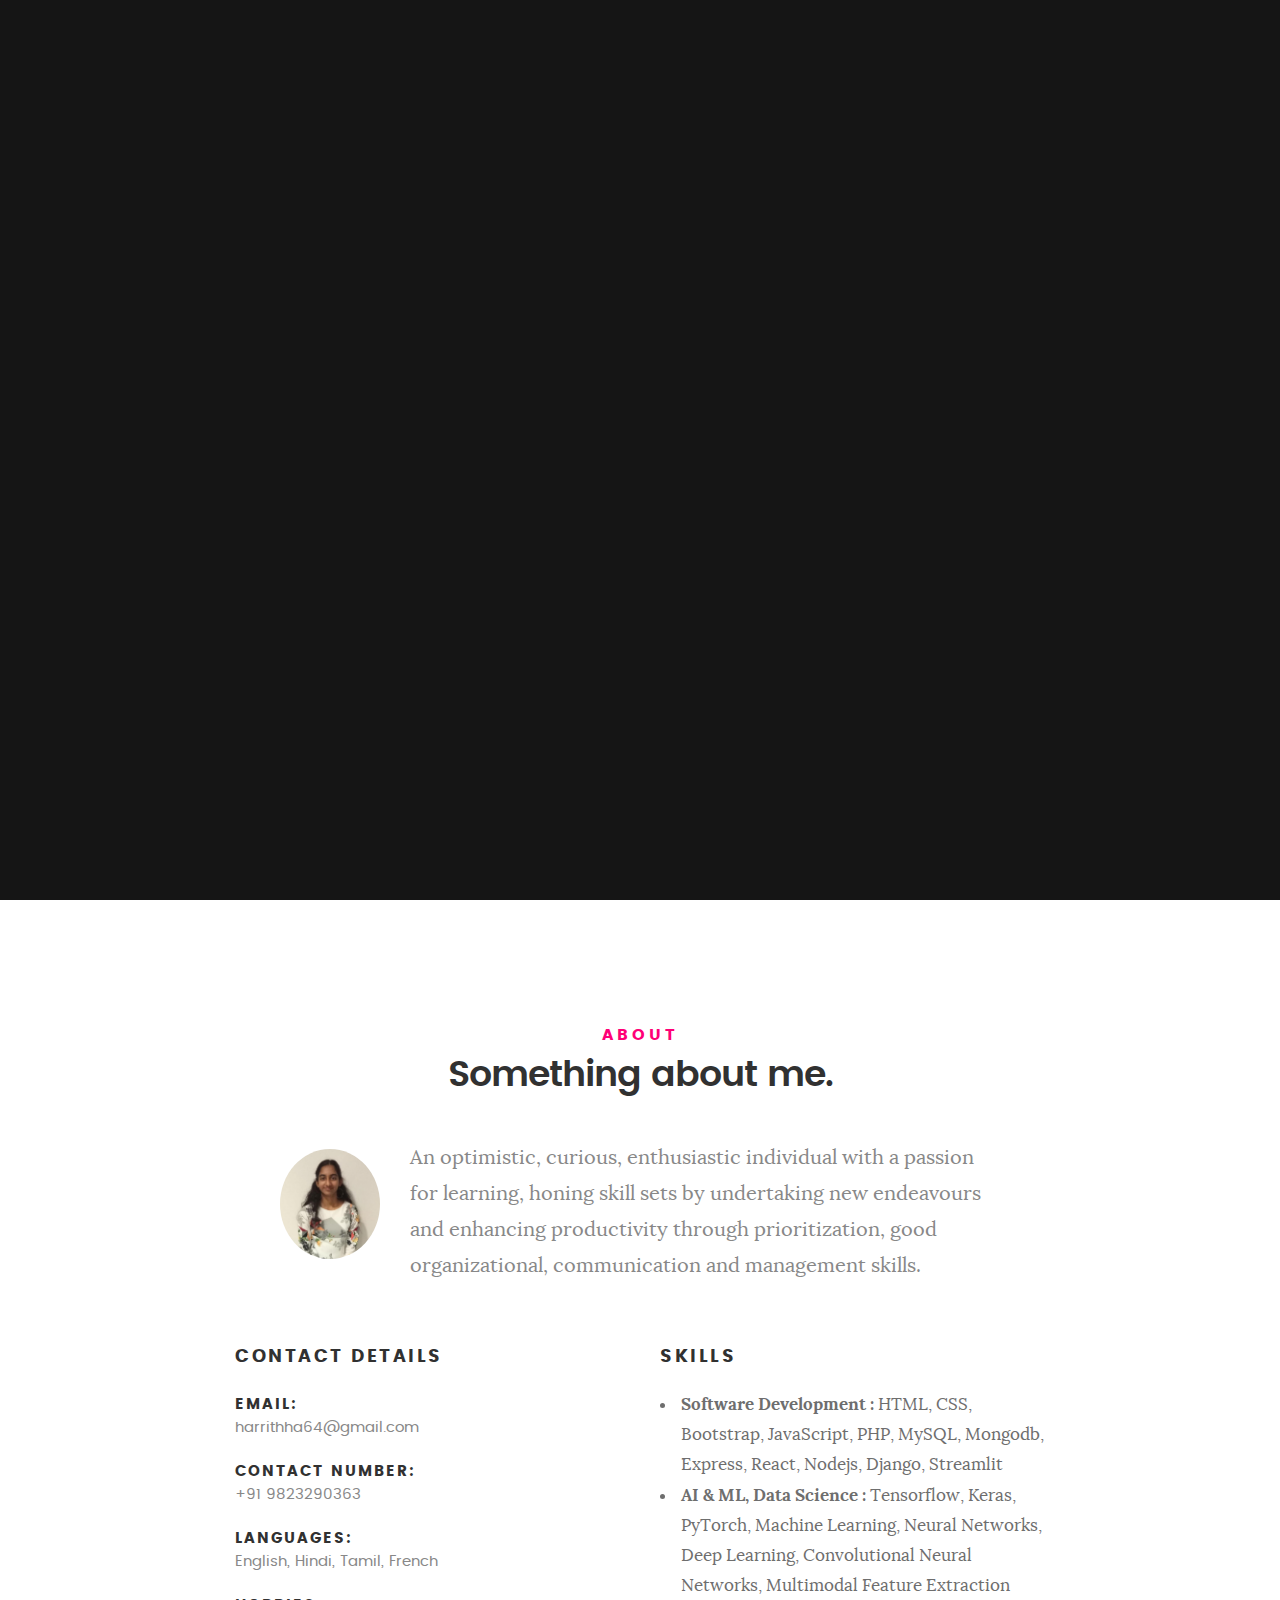
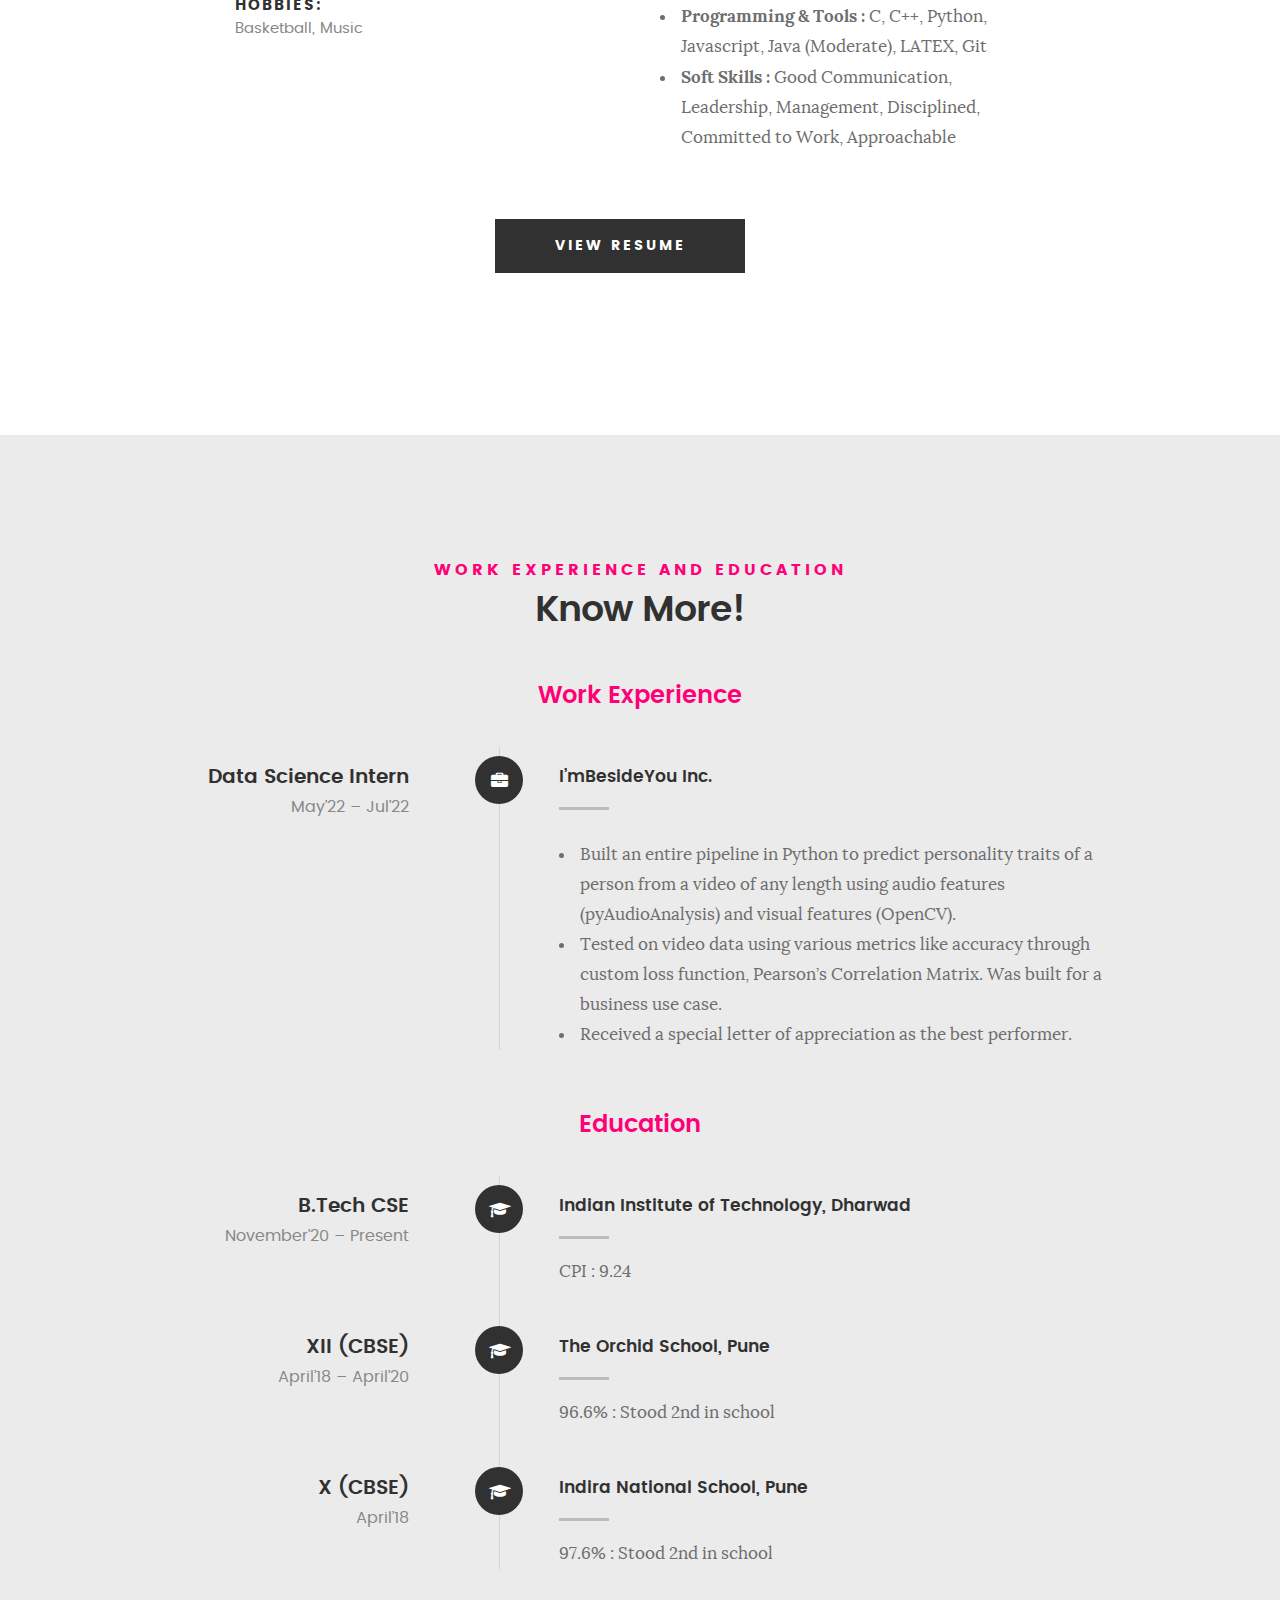
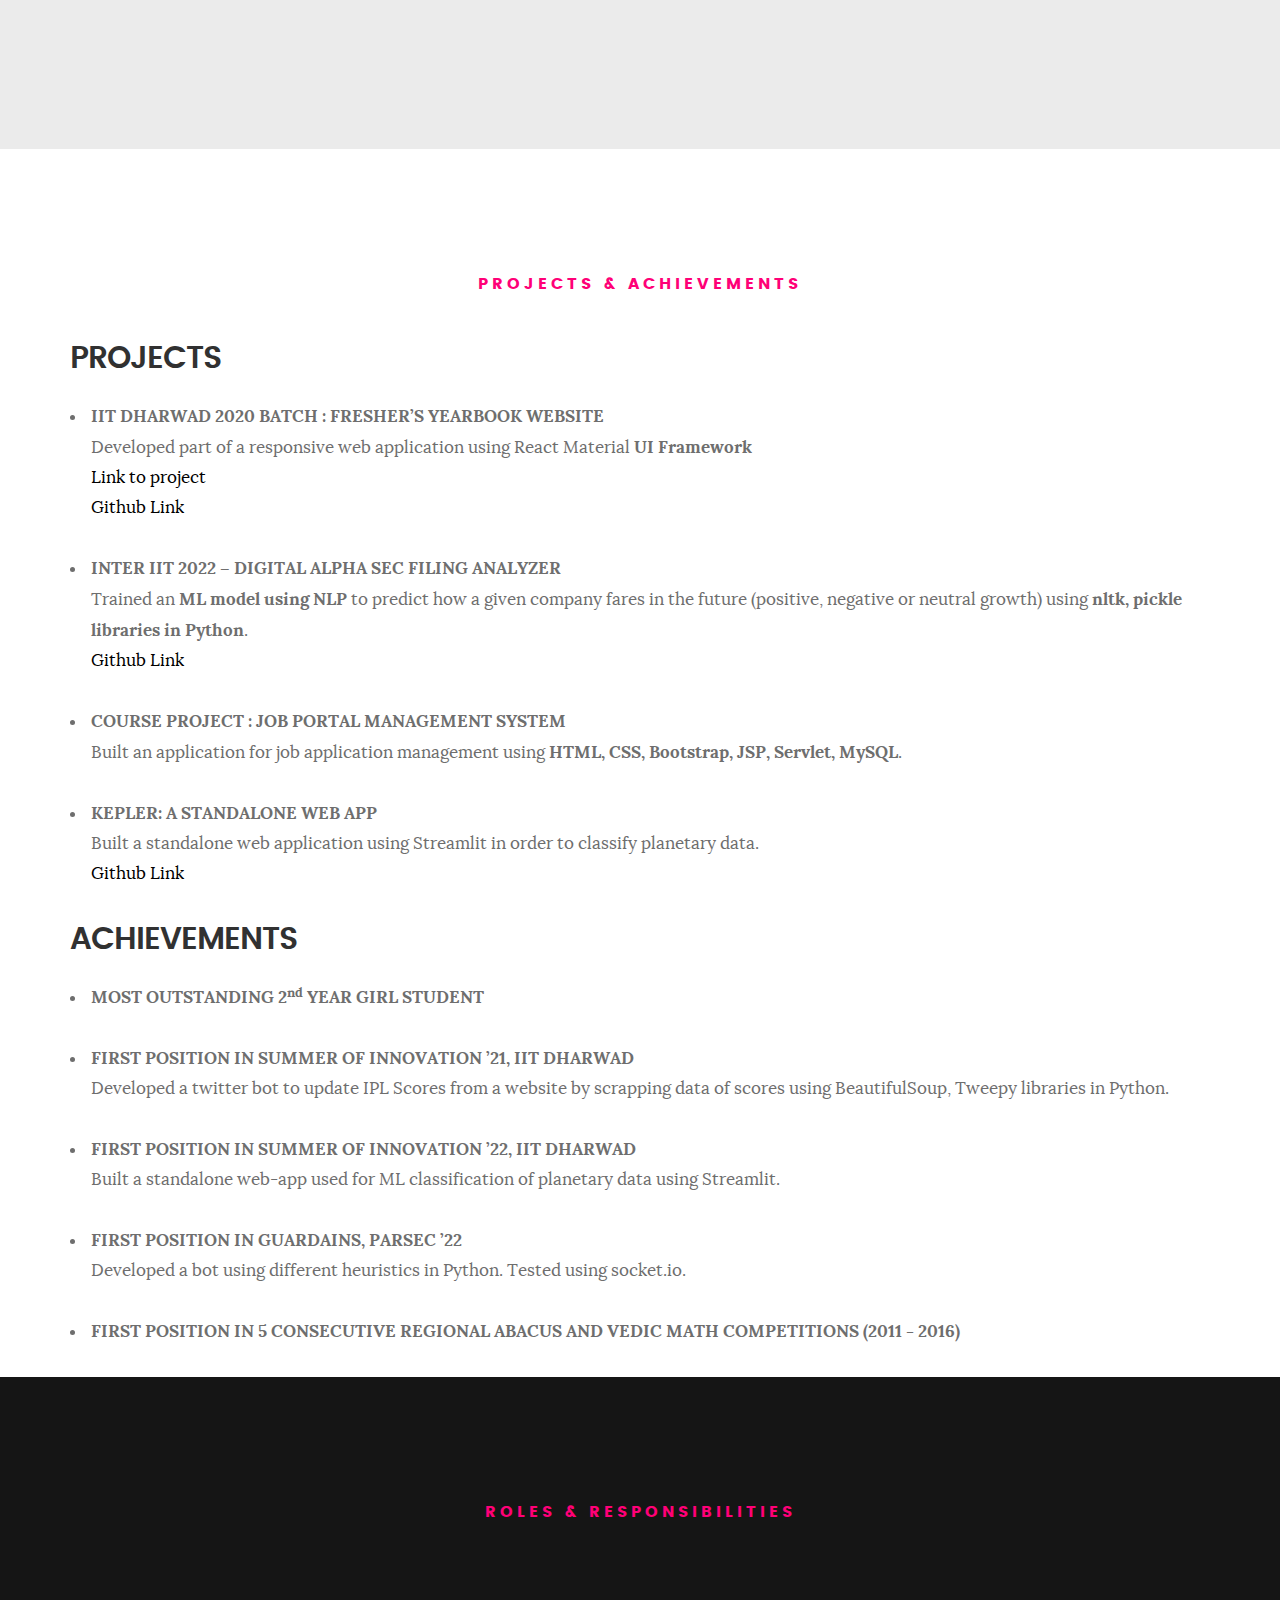
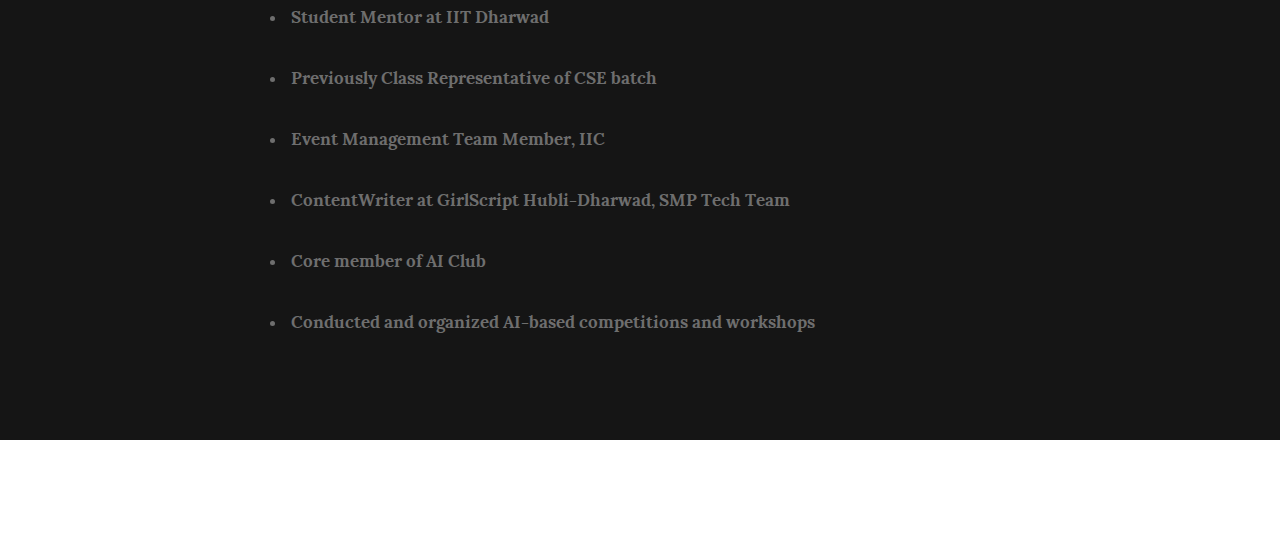
<file: index.html>
<!DOCTYPE html>
<!--[if IE 8 ]><html class="no-js oldie ie8" lang="en"> <![endif]-->
<!--[if IE 9 ]><html class="no-js oldie ie9" lang="en"> <![endif]-->
<!--[if (gte IE 9)|!(IE)]><!--><html class="no-js" lang="en"> <!--<![endif]-->
<head>

   <!--- basic page needs
   ================================================== -->
   <meta charset="utf-8">
	<title>Harrithha B</title>
	<meta name="description" content="">  
	<meta name="author" content="">

   <!-- mobile specific metas
   ================================================== -->
	<meta name="viewport" content="width=device-width, initial-scale=1, maximum-scale=1">

 	<!-- CSS
   ================================================== -->
   <link rel="stylesheet" href="css/base.css">  
   <link rel="stylesheet" href="css/main.css">
   <link rel="stylesheet" href="css/vendor.css">     

   <!-- script
   ================================================== -->   
	<script src="js/modernizr.js"></script>
	<script src="js/pace.min.js"></script>

   <!-- favicons
	================================================== -->
	<!-- <link rel="icon" type="image/png" href="favicon.png"> -->

</head>

<body id="top">

	<!-- header 
   ================================================== -->
   <header>   	
   	<div class="row">

   		<div class="top-bar">
   			<a class="menu-toggle" href="#"><span>Menu</span></a>

	   		<div class="logo">
		         <a href="#intro">EXPLORE</a>
		      </div>		      

		   	<nav id="main-nav-wrap">
					<ul class="main-navigation">
						<li class="current"><a class="smoothscroll"  href="#intro" title="">Home</a></li>
						<li><a class="smoothscroll"  href="#about" title="">About</a></li>
						<li><a class="smoothscroll"  href="#resume" title="">Work & Education</a></li>
						<li><a class="smoothscroll"  href="#portfolio" title="">Projects & Achievements</a></li>
						<li><a class="smoothscroll"  href="#contact" title="">Roles & Responsibilities</a></li>	
					</ul>
				</nav>    		
   		</div> <!-- /top-bar --> 
   		
   	</div> <!-- /row --> 		
   </header> <!-- /header -->

	<!-- intro section
   ================================================== -->
   <section id="intro">   

   	<div class="intro-overlay"></div>	

   	<div class="intro-content">
   		<div class="row">

   			<div class="col-twelve">

	   			<h5>Hi there!</h5>
	   			<h1>Harrithha here.</h1>

	   			<p class="intro-position">
	   				<span>CSE Junior @ IIT Dharwad</span>
	   			</p>

	   			<a class="button stroke smoothscroll" href="#about" title="">More About Me</a>

	   		</div>  
   			
   		</div>   		 		
   	</div> <!-- /intro-content --> 

   	<ul class="intro-social">        
         <li><a href="https://github.com/harrithha"><i class="fa fa-github"></i></a></li>
         <li><a href="https://www.linkedin.com/in/harrithha-b-461a471b8/"><i class="fa fa-linkedin"></i></a></li>
      </ul> <!-- /intro-social -->      	

   </section> <!-- /intro -->


   <!-- about section
   ================================================== -->
   <section id="about">  

   	<div class="row section-intro">
   		<div class="col-twelve">

   			<h5>About</h5>
   			<h1>Something about me.</h1>

   			<div class="intro-info">

   				<img src="images/Photo.jpg" alt="Profile Picture">

   				<p class="lead">An optimistic, curious, enthusiastic individual with a passion for
					learning, honing skill sets by undertaking new endeavours and
					enhancing productivity through prioritization, good organizational,
					communication and management skills.</p>
   			</div>   			

   		</div>   		
   	</div> <!-- /section-intro -->

   	<div class="row about-content">

   		<div class="col-six tab-full">

   			<h3>Contact Details</h3>

   			<ul class="info-list">
   				<li>
   					<strong>Email:</strong>
   					<span>harrithha64@gmail.com</span>
   				</li>
   				<li>
   					<strong>Contact Number:</strong>
   					<span>+91 9823290363</span>
   				</li>
				<li>
					<strong>Languages:</strong>
					<span>English, Hindi, Tamil, French</span>
				</li>
				<li>
					<strong>Hobbies:</strong>
					<span>Basketball, Music</span>
				</li>

   			</ul> <!-- /info-list -->

   		</div>

   		<div class="col-six tab-full">

   			<h3>Skills</h3>
			<ul>
				<li>
					<b> Software Development : </b> 
						HTML, CSS, Bootstrap, JavaScript, PHP,
						MySQL, Mongodb, Express, React, Nodejs,
						Django, Streamlit
				</li>
				<li>
					<b>AI & ML, Data Science : </b> 
						Tensorflow, Keras, PyTorch, Machine Learning,
						Neural Networks, Deep Learning,
						Convolutional Neural Networks, Multimodal
						Feature Extraction
				</li>
				<li>
					<b> Programming & Tools : </b> 
						C, C++, Python, Javascript, Java (Moderate),
						LATEX, Git
				</li>
				<li>
					<b> Soft Skills : </b> 
						Good Communication, Leadership,
						Management, Disciplined, Committed to
						Work, Approachable
				</li>
			</ul>
				<!-- <ul class="skill-bars">
				   <li>
				   	<div class="progress percent90"><span>90%</span></div>
				   	<strong>HTML5</strong>
				   </li>
				   <li>
				   	<div class="progress percent85"><span>85%</span></div>
				   	<strong>CSS3</strong>
				   </li>
				   <li>
				   	<div class="progress percent70"><span>70%</span></div>
				   	<strong>JQuery</strong>
				   </li>
				   <li>
				   	<div class="progress percent95"><span>95%</span></div>
				   	<strong>PHP</strong>
				   </li>
				   <li>

				   	<div class="progress percent75"><span>75%</span></div>
				   	<strong>Wordpress</strong>
				   </li>
      
				</ul> /skill-bars		 -->

   		</div>

   	</div>

   	<div class="row button-section">
   		<div class="col-twelve">
   			<a href="https://drive.google.com/file/d/10k_q6cVL08w-QPsOAMEk5fxd34cIiaZ3/view?usp=sharing" title="Resume" class="button button-primary">View Resume</a>
   		</div>   		
   	</div>

   </section> <!-- /process-->    


   <!-- resume Section
   ================================================== -->
	<section id="resume" class="grey-section">

		<div class="row section-intro">
   		<div class="col-twelve">

   			<h5>Work Experience and Education</h5>
   			<h1>Know More!</h1>
   		</div>   		
   	</div> <!-- /section-intro--> 

   	<div class="row resume-timeline">

   		<div class="col-twelve resume-header">

   			<h2>Work Experience</h2>

   		</div> <!-- /resume-header -->

   		<div class="col-twelve">

   			<div class="timeline-wrap">

   				<div class="timeline-block">

	   				<div class="timeline-ico">
	   					<i class="fa fa-briefcase"></i>
	   				</div>

	   				<div class="timeline-header">
	   					<h3>Data Science Intern</h3>
	   					<p>May’22 – Jul’22</p>
	   				</div>

	   				<div class="timeline-content">
	   					<h4>I’mBesideYou Inc.</h4>
	   					<p><ul>
							<li>Built an entire pipeline in Python to predict personality traits of a person
								from a video of any length using audio features (pyAudioAnalysis) and visual
								features (OpenCV).
							</li>
							<li>
								Tested on video data using various metrics like accuracy through custom loss
								function, Pearson’s Correlation Matrix. Was built for a business use case.
							</li>
							<li>
								Received a special letter of appreciation as the best performer.
							</li>
						</ul></p>
	   				</div>

	   			</div> <!-- /timeline-block -->

	   			<!-- <div class="timeline-block">

	   				<div class="timeline-ico">
	   					<i class="fa fa-briefcase"></i>
	   				</div>

	   				<div class="timeline-header">
	   					<h3>Front-end Developer</h3>
	   					<p>July 2014 - June 2015</p>
	   				</div>

	   				<div class="timeline-content">
	   					<h4>Super Cool Agency</h4>
	   					<p>Lorem ipsum Occaecat do esse ex et dolor culpa nisi ex in magna consectetur nisi cupidatat laboris esse eiusmod deserunt aute do quis velit esse sed Ut proident cupidatat nulla esse cillum laborum occaecat nostrud sit dolor incididunt amet est occaecat nisi incididunt.</p>
	   				</div>

	   			</div> <!-- /timeline-block -->

	   			<!-- <div class="timeline-block">

	   				<div class="timeline-ico">
	   					<i class="fa fa-graduation-cap"></i>
	   				</div>

	   				<div class="timeline-header">
	   					<h3>Web Designer</h3>
	   					<p>May 2013 - June 2014</p>
	   				</div>

	   				<div class="timeline-content">
	   					<h4>Great Designs Studio</h4>
	   					<p>Lorem ipsum Occaecat do esse ex et dolor culpa nisi ex in magna consectetur nisi cupidatat laboris esse eiusmod deserunt aute do quis velit esse sed Ut proident cupidatat nulla esse cillum laborum occaecat nostrud sit dolor incididunt amet est occaecat nisi incididunt.</p>
	   				</div>

	   			</div> /timeline-block --> 

   			</div> <!-- /timeline-wrap -->   			

   		</div> <!-- /col-twelve -->
   		
   	</div> <!-- /resume-timeline -->
   	
   	<div class="row resume-timeline">

   		<div class="col-twelve resume-header">

   			<h2>Education</h2>

   		</div> <!-- /resume-header -->

   		<div class="col-twelve">

   			<div class="timeline-wrap">

   				<div class="timeline-block">

	   				<div class="timeline-ico">
	   					<i class="fa fa-graduation-cap"></i>
	   				</div>

	   				<div class="timeline-header">
	   					<h3>B.Tech CSE</h3>
	   					<p>November’20 – Present</p>
	   				</div>

	   				<div class="timeline-content">
	   					<h4>Indian Institute of Technology, Dharwad</h4>
	   					<p>CPI : 9.24</p>
	   				</div>

	   			</div> <!-- /timeline-block -->

	   			<div class="timeline-block">

	   				<div class="timeline-ico">
	   					<i class="fa fa-graduation-cap"></i>
	   				</div>

	   				<div class="timeline-header">
	   					<h3>XII (CBSE)</h3>
	   					<p>April’18 – April’20</p>
	   				</div>

	   				<div class="timeline-content">
	   					<h4>The Orchid School, Pune</h4>
	   					<p>96.6% : Stood 2nd in school</p>
	   				</div>

	   			</div> <!-- /timeline-block -->

				   <div class="timeline-block">

					<div class="timeline-ico">
						<i class="fa fa-graduation-cap"></i>
					</div>

					<div class="timeline-header">
						<h3>X (CBSE)</h3>
						<p>April’18</p>
					</div>

					<div class="timeline-content">
						<h4>Indira National School, Pune</h4>
						<p>97.6% : Stood 2nd in school</p>
					</div>

				</div> <!-- /timeline-block -->

	   			<!-- <div class="timeline-block">

	   				<div class="timeline-ico">
	   					<i class="fa fa-briefcase"></i>
	   				</div>

	   				<div class="timeline-header">
	   					<h3>Bachelor Degree</h3>
	   					<p>May 2013 - June 2014</p>
	   				</div>

	   				<div class="timeline-content">
	   					<h4>Design College</h4>
	   					<p>Lorem ipsum Occaecat do esse ex et dolor culpa nisi ex in magna consectetur nisi cupidatat laboris esse eiusmod deserunt aute do quis velit esse sed Ut proident cupidatat nulla esse cillum laborum occaecat nostrud sit dolor incididunt amet est occaecat nisi incididunt.</p>
	   				</div>

	   			</div> /timeline-block -->

   			</div> <!-- /timeline-wrap -->   			

   		</div> <!-- /col-twelve -->
   		
   	</div> <!-- /resume-timeline -->
		
	</section> <!-- /features -->


	<!-- Portfolio Section
   ================================================== -->
	<section id="portfolio">

		<div class="row section-intro">
   		<div class="col-twelve">

   			<h5>Projects & Achievements</h5>
			
   		</div>   		
   	</div> <!-- /section-intro--> 

   	<div class="row portfolio-content">
		<h1>PROJECTS</h1>
		<ul>
			<li>
				<b>IIT DHARWAD 2020 BATCH : FRESHER’S YEARBOOK WEBSITE</b>
				<p>
					Developed part of a responsive web application using React Material<b>
					UI Framework</b> <br>
					<a href="https://iitdh-sophomers.github.io/year-book20-21/">Link to project</a><br>
					<a href="https://github.com/iitdh-sophomers/year-book20-21">Github Link</a>
					
				</p>
			</li>
			<li>
				<b>INTER IIT 2022 – DIGITAL ALPHA SEC FILING ANALYZER</b>
				<p>
					Trained an <b>ML model using NLP</b> to predict how a given company fares in
					the future (positive, negative or neutral growth) using <b>nltk, pickle libraries in
						Python</b>.<br>
						<a href="https://github.com/varendra007/Inter-IIT-digitalAlpha">Github Link</a>
				</p>
			</li>
			<li>
				<b>COURSE PROJECT : JOB PORTAL MANAGEMENT SYSTEM</b>
				<p>
					Built an application for job application management using <b>HTML, CSS, Bootstrap,
					JSP, Servlet, MySQL</b>.<br>
				</p>
			</li>
			<li>
				<b>KEPLER: A STANDALONE WEB APP</b>
				<p>
					Built a standalone web application using Streamlit in order to classify planetary data</b>.<br>
					<a href="https://github.com/shashankp28/soi-space-ds">Github Link</a>
				</p>
			</li>
		</ul>
		<h1> ACHIEVEMENTS </h1>
		<ul>
			<li>
				<b>MOST OUTSTANDING 2<sup>nd</sup> YEAR GIRL STUDENT</b>
				<p>

				</p>
			</li>
			<li>
				<b>FIRST POSITION IN SUMMER OF INNOVATION ’21, IIT DHARWAD</b>
				<p>
					Developed a twitter bot to update IPL Scores from a website by scrapping
					data of scores using BeautifulSoup, Tweepy libraries in Python.
				</p>
			</li>
			<li>
				<b>FIRST POSITION IN SUMMER OF INNOVATION ’22, IIT DHARWAD</b>
				<p>
					Built a standalone web-app used for ML classification of planetary data
					using Streamlit.
				</p>
			</li>
			<li>
				<b>FIRST POSITION IN GUARDAINS, PARSEC ’22</b>
				<p>
					Developed a bot using different heuristics in Python. Tested using socket.io.
				</p>
			</li>
			<li>
				<b>FIRST POSITION IN 5 CONSECUTIVE REGIONAL ABACUS AND VEDIC
					MATH COMPETITIONS (2011 - 2016)</b>
			</li>
		</ul>

   	</div> <!-- /portfolio-content --> 
		

	



	
   <!-- contact
   ================================================== -->
	<section id="contact">

		<div class="row section-intro">
   		<div class="cGol-twelve">

   			<h5>Roles & RESPONSIBILITIES</h5>
			<div class="row section-intro">
			   </div> <!-- /section-intro--> 
				

   		</div> 
   	</div> <!-- /section-intro -->

   	<div class="row contact-form">
		<ul>
			<li>
				<p>
					<b>Student Mentor at IIT Dharwad</b>
				</p>
			</li>
			<li>
				<p>
					<b>Previously Class Representative of CSE batch</b>
				</p>
			</li>
			<li>
				<p>
					<b>Event Management Team Member, IIC</b>
				</p>
			</li>
			<li>
				<p>
					<b>ContentWriter at GirlScript Hubli-Dharwad,
						SMP Tech Team</b>
				</p>
			</li>
			<li>
				<p>
					<b>Core member of AI Club</b>
				</p>
			</li>
			<li>
				<p>
					<b>Conducted and organized AI-based
						competitions and workshops</b>
				</p>
			</li>
		</ul>

         </div> <!-- /col-twelve -->
   		
   	</div> <!-- /contact-form -->

   		
   	</div> <!-- /contact-info -->
		
	</section> <!-- /contact -->


   <!-- footer
   ================================================== -->


   <div id="preloader"> 
    	<div id="loader"></div>
   </div> 

   <!-- Java Script
   ================================================== --> 
   <script src="js/jquery-2.1.3.min.js"></script>
   <script src="js/plugins.js"></script>
   <script src="js/main.js"></script>

</body>

</html>
</file>
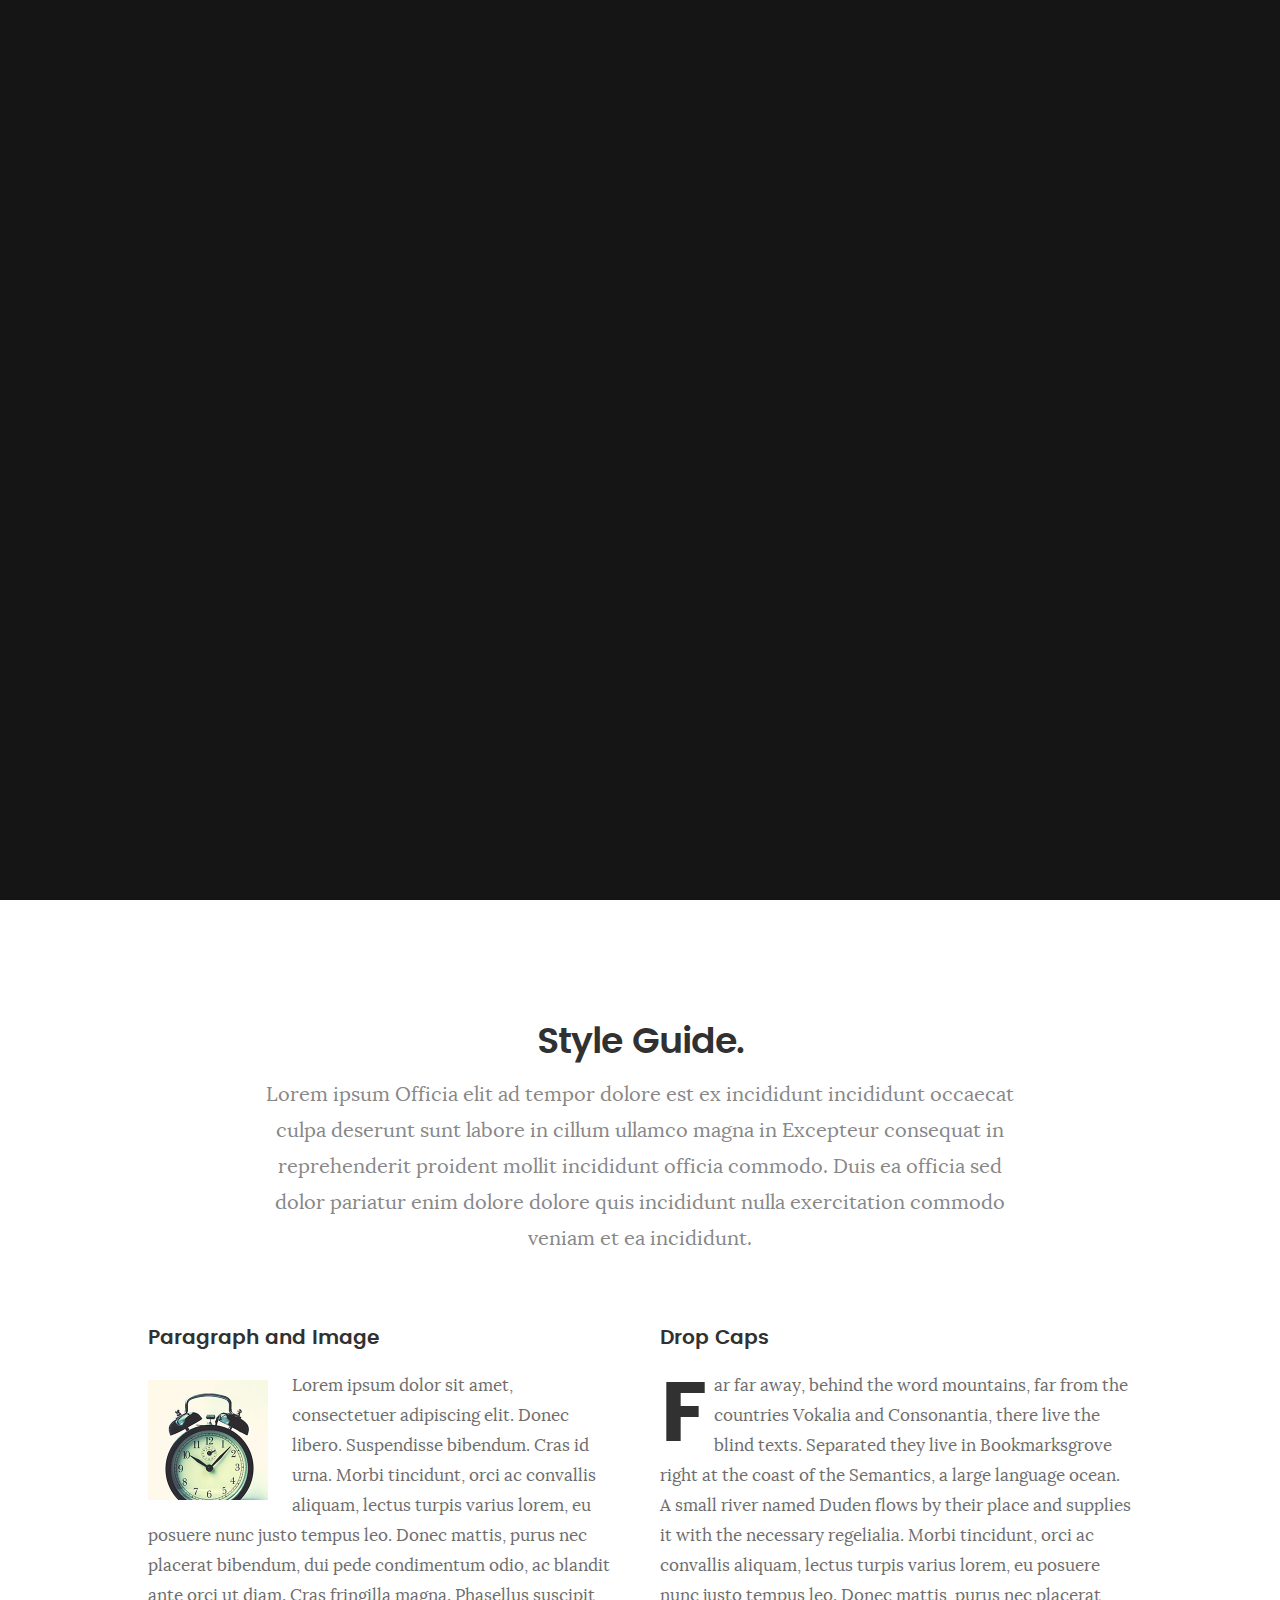
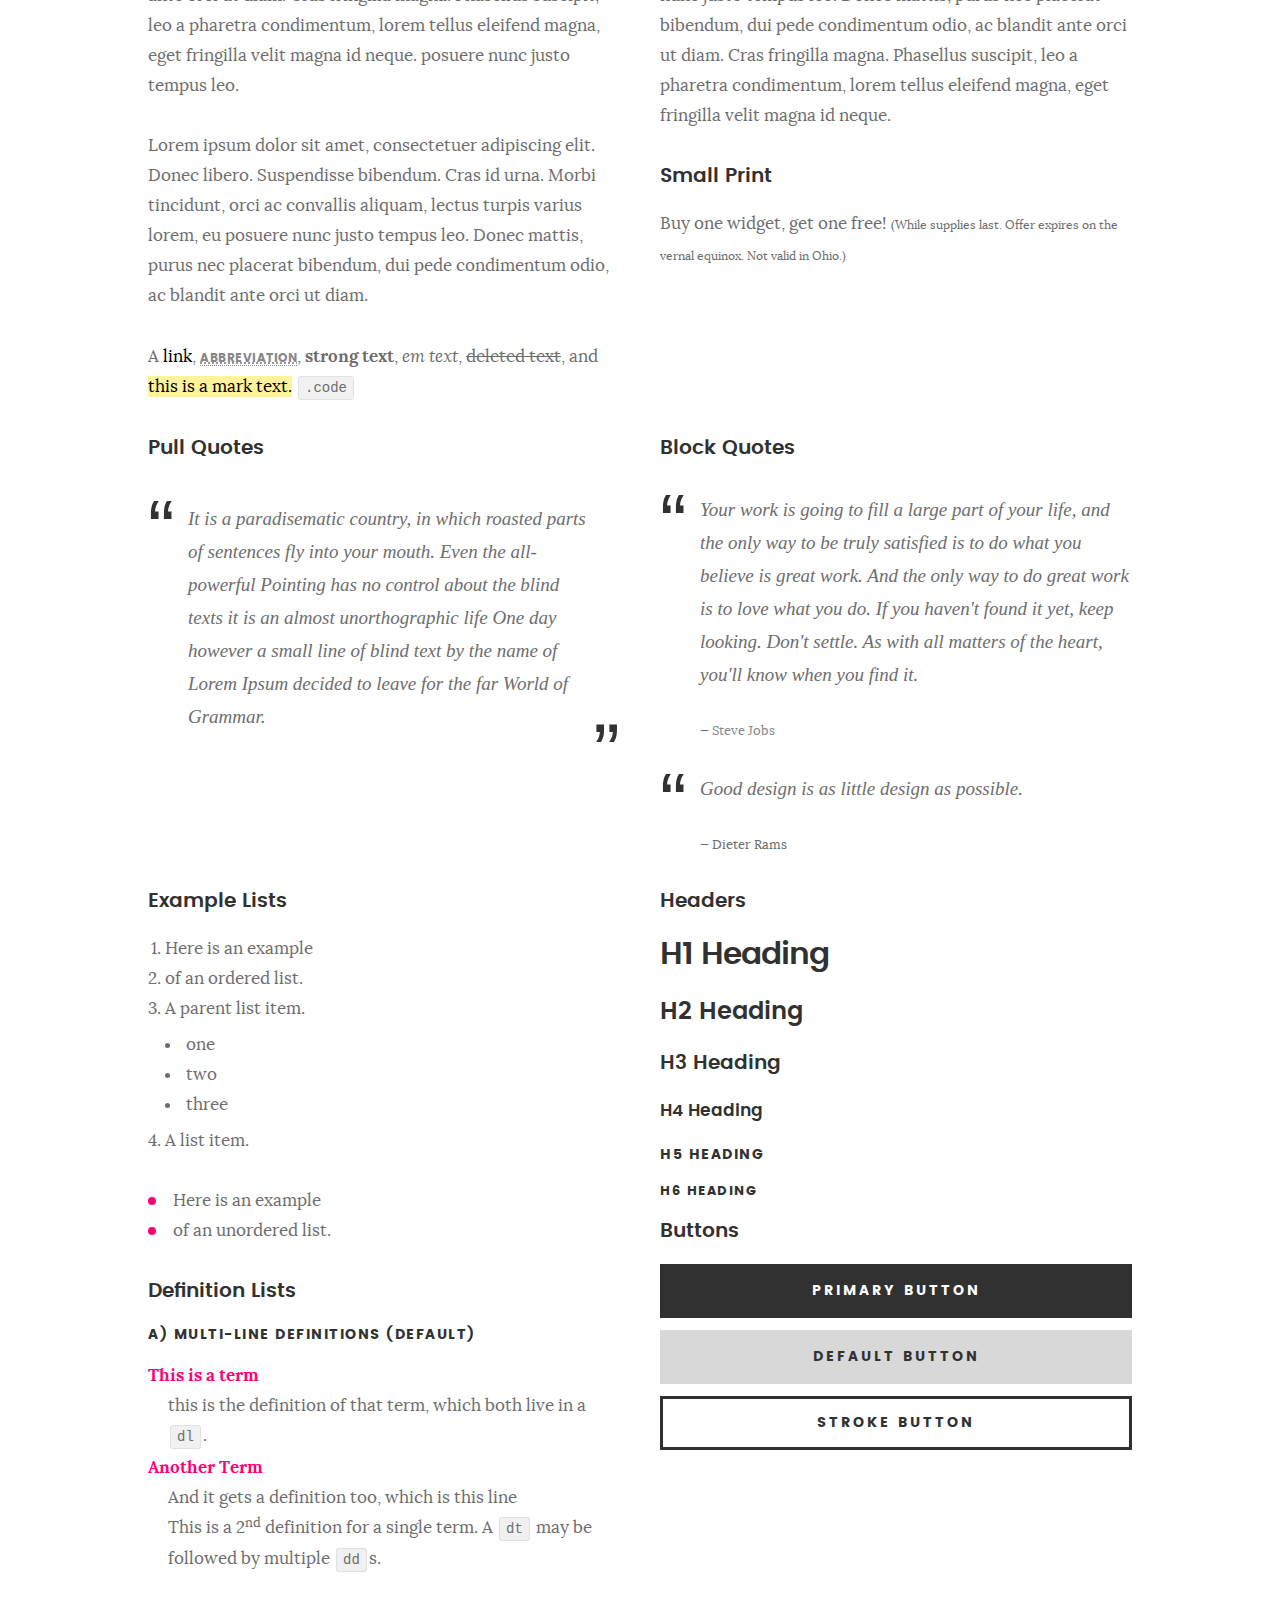
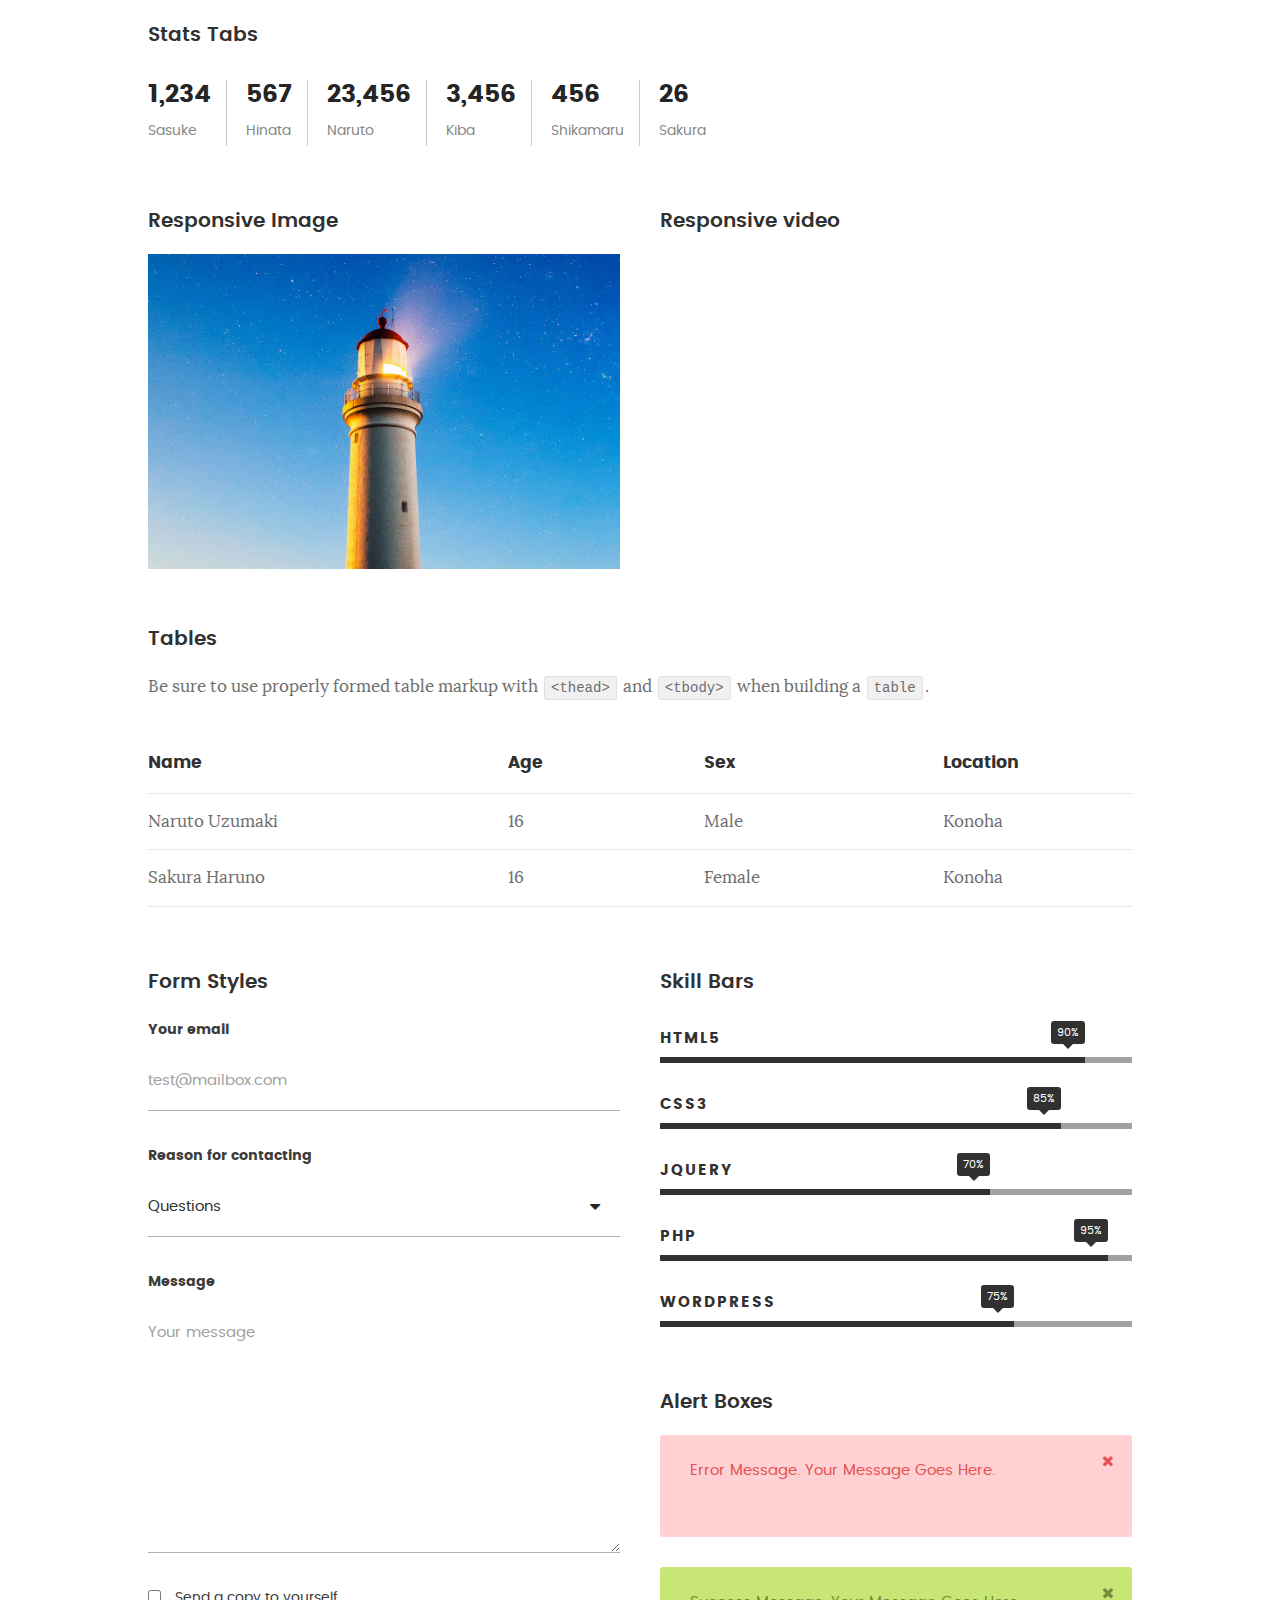
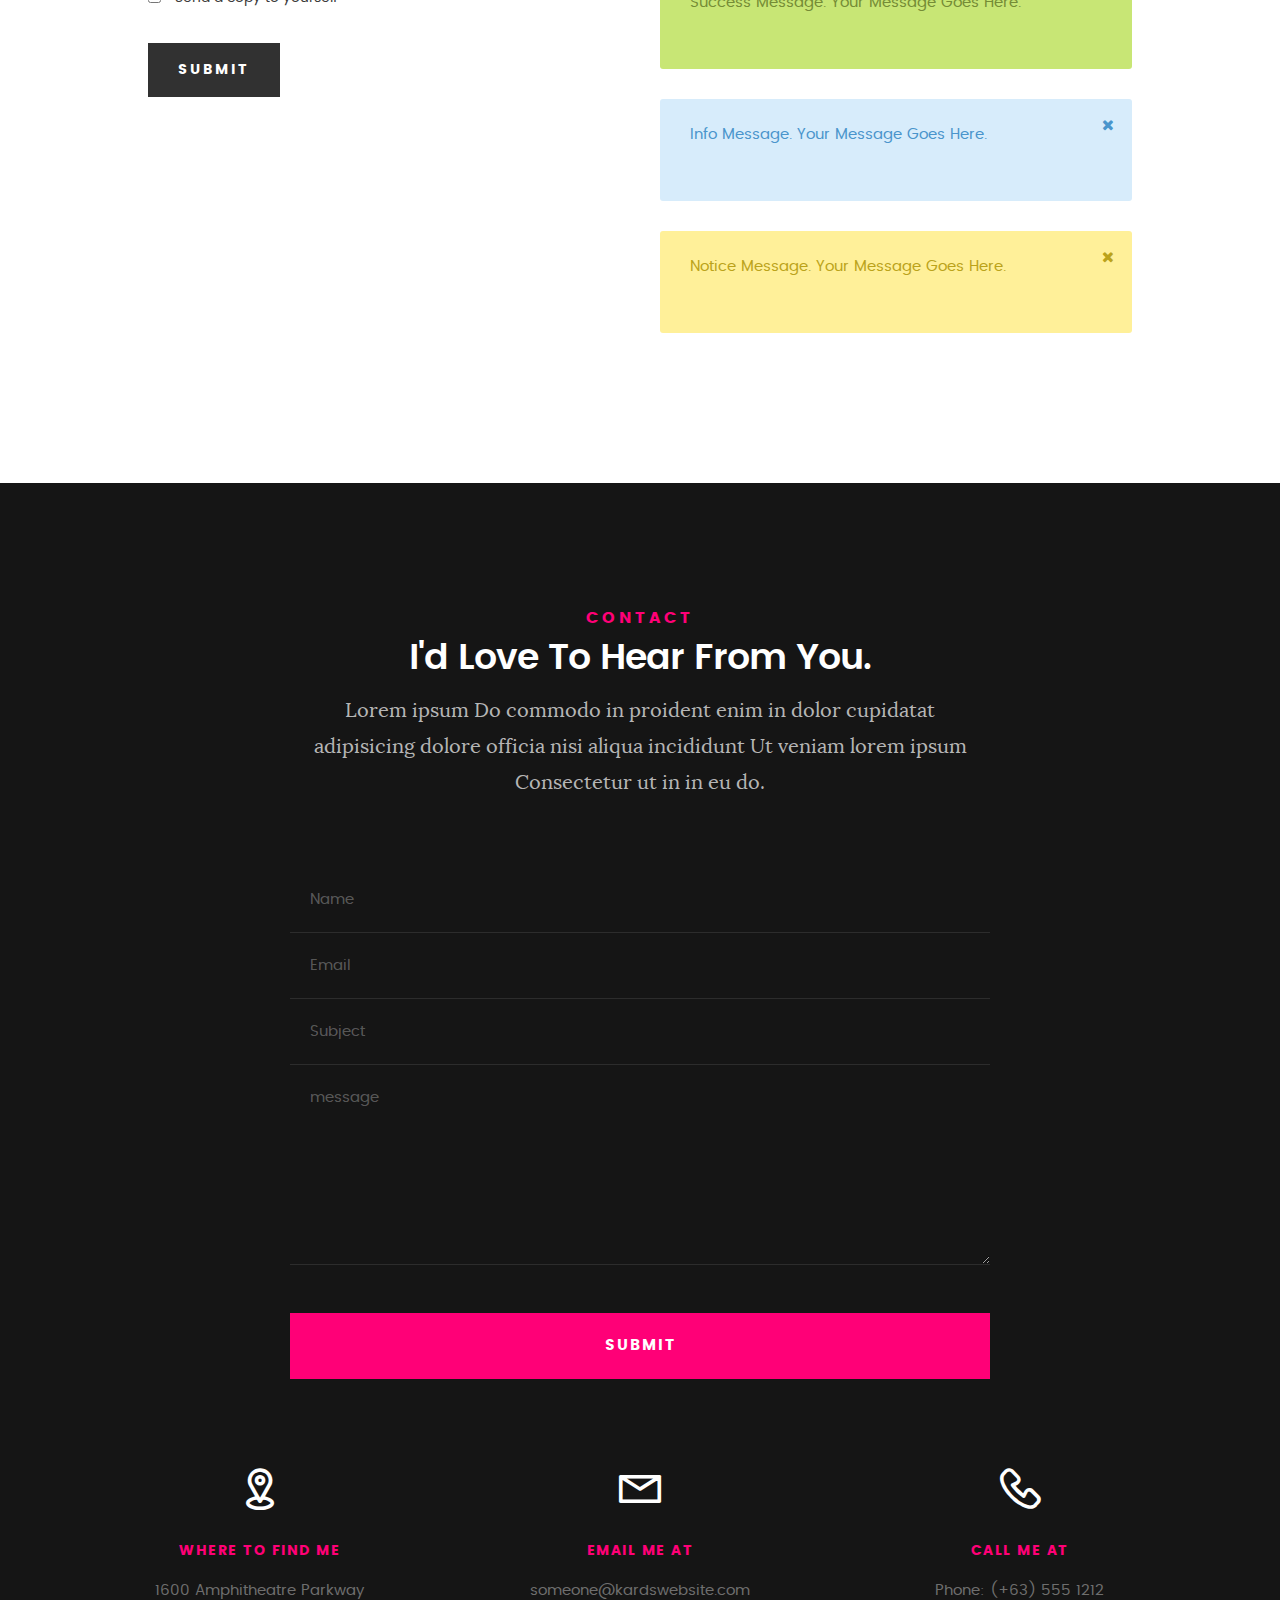
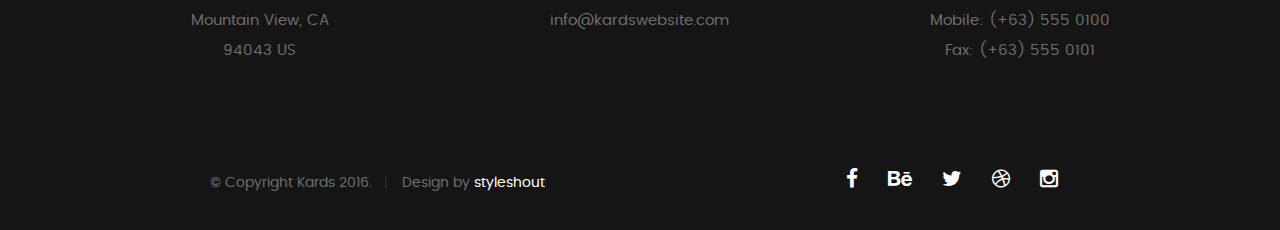
<file: styles.html>
<!DOCTYPE html>
<!--[if IE 8 ]><html class="no-js oldie ie8" lang="en"> <![endif]-->
<!--[if IE 9 ]><html class="no-js oldie ie9" lang="en"> <![endif]-->
<!--[if (gte IE 9)|!(IE)]><!--><html class="no-js" lang="en"> <!--<![endif]-->
<head>

   <!--- basic page needs
   ================================================== -->
   <meta charset="utf-8">
	<title>Style Demo - Kards</title>
	<meta name="description" content="">  
	<meta name="author" content="">

   <!-- mobile specific metas
   ================================================== -->
	<meta name="viewport" content="width=device-width, initial-scale=1, maximum-scale=1">

 	<!-- CSS
   ================================================== -->
   <link rel="stylesheet" href="css/base.css">  
   <link rel="stylesheet" href="css/main.css">
   <link rel="stylesheet" href="css/vendor.css">

   <style type="text/css" media="screen">

   	#styles { 
   		background: white;
   		padding-top: 12rem;
   		padding-bottom: 12rem;
   	}
   	#styles .row {
   		max-width: 1024px;
     	}
     	#styles .section-intro {
   		max-width: 800px;
     	}
      	
   </style>       

   <!-- script
   ================================================== -->
	<script src="js/modernizr.js"></script>
	<script src="js/pace.min.js"></script>

   <!-- favicons
	================================================== -->
	<link rel="icon" type="image/png" href="favicon.png">

</head>

<body id="top">

	<!-- header 
   ================================================== -->
   <header>   	
   	<div class="row">

   		<div class="top-bar">
   			<a class="menu-toggle" href="#"><span>Menu</span></a>

	   		<div class="logo">
		         <a href="index.html">EXPLORE</a>
		      </div>		      

		   	<nav id="main-nav-wrap">
					<ul class="main-navigation">
						<li><a href="index.html#intro" title="">Home</a></li>
						<li><a href="index.html#about" title="">About</a></li>
						<li><a href="index.html#resume" title="">Resume</a></li>
						<li><a href="index.html#portfolio" title="">Portfolio</a></li>
						<li><a href="index.html#services" title="">Services</a></li>					
						<li><a class="smoothscroll"  href="#contact" title="">Contact</a></li>	
						<li><a href="styles.html" title="">Style Demo</a></li>				
					</ul>
				</nav>    		
   		</div> <!-- /top-bar --> 
   		
   	</div> <!-- /row --> 		
   </header> <!-- /header -->

	<!-- intro section
   ================================================== -->
   <section id="intro">   

   	<div class="intro-overlay"></div>	

   	<div class="intro-content">
   		<div class="row">

   			<div class="col-twelve">

	   			<h5>Hello, World.</h5>
	   			<h1>I'm Juan Dela Cruz.</h1>

	   			<p class="intro-position">
	   				<span>Front-end Developer</span>
	   				<span>UI/UX Designer</span> 
	   			</p>

	   			<a class="button stroke smoothscroll" href="#about" title="">More About Me</a>

	   		</div>  
   			
   		</div>   		 		
   	</div> <!-- /intro-content --> 

   	<ul class="intro-social">        
         <li><a href="#"><i class="fa fa-facebook"></i></a></li>
         <li><a href="#"><i class="fa fa-behance"></i></a></li>
         <li><a href="#"><i class="fa fa-twitter"></i></a></li>
         <li><a href="#"><i class="fa fa-dribbble"></i></a></li>
         <li><a href="#"><i class="fa fa-instagram"></i></a></li>
      </ul> <!-- /intro-social -->      	

   </section> <!-- /intro -->


   <!-- Style Demo
   ================================================== -->
   <section id="styles">

   	<div class="row section-intro">

   		<div class="col-twelve">

   			<h1>Style Guide.</h1>

   			<p class="lead">Lorem ipsum Officia elit ad tempor dolore est ex incididunt incididunt occaecat culpa deserunt sunt labore in cillum ullamco magna in Excepteur consequat in reprehenderit proident mollit incididunt officia commodo.
   			Duis ea officia sed dolor pariatur enim dolore dolore quis incididunt nulla exercitation commodo veniam et ea incididunt.</p>   			

   		</div>

     	</div> <!-- /row -->

     	<div class="row">

     		<div class="col-six tab-full">

		      <h3>Paragraph and Image</h3>

		      <p><a href="#"><img width="120" height="120" class="pull-left" alt="sample-image" src="images/sample-image.jpg"></a>
		  		Lorem ipsum dolor sit amet, consectetuer adipiscing elit. Donec libero. Suspendisse bibendum.
		  		Cras id urna. Morbi tincidunt, orci ac convallis aliquam, lectus turpis varius lorem, eu
		  		posuere nunc justo tempus leo. Donec mattis, purus nec placerat bibendum, dui pede condimentum
		  		odio, ac blandit ante orci ut diam. Cras fringilla magna. Phasellus suscipit, leo a pharetra
		  		condimentum, lorem tellus eleifend magna, eget fringilla velit magna id neque.
		  		posuere nunc justo tempus leo. </p>

		  		<p>
		  		Lorem ipsum dolor sit amet, consectetuer adipiscing elit. Donec libero. Suspendisse bibendum.
		  		Cras id urna. Morbi tincidunt, orci ac convallis aliquam, lectus turpis varius lorem, eu
		  		posuere nunc justo tempus leo. Donec mattis, purus nec placerat bibendum, dui pede condimentum
		  		odio, ac blandit ante orci ut diam.	
 			   </p>

            <p>A <a href="#">link</a>,
  			   <abbr title="this really isn't a very good description">abbreviation</abbr>,
  			   <strong>strong text</strong>,
            <em>em text</em>,
  			   <del>deleted text</del>, and
            <mark>this is a mark text.</mark>
            <code>.code</code>
          	</p>

         </div>

         <div class="col-six tab-full">

            <h3>Drop Caps</h3>

	         <p class="drop-cap">Far far away, behind the word mountains, far from the countries Vokalia and Consonantia,
	         there live the blind texts. Separated they live in Bookmarksgrove right at the coast of the
	         Semantics, a large language ocean. A small river named Duden flows by their place and supplies it with the necessary regelialia. Morbi tincidunt, orci ac convallis aliquam, lectus turpis varius lorem, eu	posuere nunc justo tempus leo. Donec mattis, purus nec placerat bibendum, dui pede condimentum odio, ac blandit ante orci ut diam. Cras fringilla magna. Phasellus suscipit, leo a pharetra condimentum, lorem tellus eleifend magna, eget fringilla velit magna id neque.
		  		</p>

		      <h3>Small Print</h3>

		      <p>Buy one widget, get one free!
		  		<small>(While supplies last. Offer expires on the vernal equinox. Not valid in Ohio.)</small>
		  		</p>

		   </div>	         

		</div> <!-- /row -->

		<div class="row">

		  	<div class="col-six tab-full">

		      <h3>Pull Quotes</h3>

		      <aside class="pull-quote">
				   <blockquote>
					   <p>It is a paradisematic country, in which roasted parts of
		            sentences fly into your mouth. Even the all-powerful Pointing has no control about the blind
		            texts it is an almost unorthographic life One day however a small line of blind text by the name
		            of Lorem Ipsum decided to leave for the far World of Grammar.</p>
					</blockquote>
				</aside>

		   </div>

		   <div class="col-six tab-full">

		      <h3>Block Quotes</h3>

		      <blockquote cite="http://where-i-got-my-info-from.com">
				   <p>Your work is going to fill a large part of your life, and the only way to be truly satisfied is
		         to do what you believe is great work. And the only way to do great work is to love what you do.
		         If you haven't found it yet, keep looking. Don't settle. As with all matters of the heart, you'll know when you find it.
		         </p>
		
					<cite>
					   <a href="#">Steve Jobs</a>
					</cite>
			   </blockquote>

		      <blockquote>
		         <p>Good design is as little design as possible.</p>
		         <cite>Dieter Rams</cite>
		      </blockquote>

		   </div>

		</div> <!-- /row -->

		<div class="row half-bottom">

		 	<div class="col-six tab-full">

		      <h3>Example Lists</h3>

		      <ol>
				   <li>Here is an example</li>
				   <li>of an ordered list.</li>
				   <li>A parent list item.
				   	<ul>
				   		<li>one</li>
				   		<li>two</li>
				   		<li>three</li>
				   	</ul>
				   </li>
				   <li>A list item.</li>
			   </ol>

		      <ul class="disc">
				   <li>Here is an example</li>
				   <li>of an unordered list.</li>
			   </ul>	

			   <h3>Definition Lists</h3>	            

		      <h5>a) Multi-line Definitions (default)</h5>

		      <dl>
				   <dt><strong>This is a term</strong></dt>
				      <dd>this is the definition of that term, which both live in a <code>dl</code>.</dd>
				   <dt><strong>Another Term</strong></dt>
				      <dd>And it gets a definition too, which is this line</dd>
				      <dd>This is a 2<sup>nd</sup> definition for a single term. A <code>dt</code> may be followed by multiple <code>dd</code>s.</dd>
			   </dl>

		   </div>

		   <div class="col-six tab-full">		                  

		      <h3>Headers</h3>

		      <h1>H1 Heading</h1>
		      <h2>H2 Heading</h2>
		      <h3>H3 Heading</h3>
		      <h4>H4 Heading</h4>
		      <h5>H5 Heading</h5>
		      <h6>H6 Heading</h6>

		      <h3>Buttons</h3>

		    	<p>
		     		<a class="button button-primary full-width" href="#">Primary Button</a>
		     		<a class="button full-width" href="#">Default Button</a>
		     		<a class="button stroke full-width" href="#">Stroke Button</a>
		     	</p>

		   </div>

		</div> <!-- /row -->

		<div class="row">

		   <div class="col-twelve">

		    	<h3>Stats Tabs</h3>

		      <ul class="stats-tabs">
				   <li><a href="#">1,234 <em>Sasuke</em></a></li>
				   <li><a href="#">567 <em>Hinata</em></a></li>
				   <li><a href="#">23,456 <em>Naruto</em></a></li>
				   <li><a href="#">3,456 <em>Kiba</em></a></li>
				   <li><a href="#">456 <em>Shikamaru</em></a></li>
				   <li><a href="#">26 <em>Sakura</em></a></li>
				</ul>	      		

		   </div>	      	

		</div> <!-- /row -->

		<div class="row half-bottom">

      	<div class="col-six tab-full">

      		<h3>Responsive Image</h3>

      		<p><img src="images/portfolio/modals/m-lighthouse.jpg"></p>

      	</div>

      	<div class="col-six tab-full">

      		<h3>Responsive video</h3>

      		<div class="fluid-video-wrapper">
                  <iframe src="http://player.vimeo.com/video/14592941?title=0&amp;byline=0&amp;portrait=0&amp;color=F64B39" width="500" height="281" frameborder="0" webkitallowfullscreen mozallowfullscreen allowfullscreen></iframe> 
            </div>

      	</div>
      	
      </div> <!-- /row -->

      <div class="row add-bottom">

      	<div class="col-twelve">

      		<h3>Tables</h3>
      		<p>Be sure to use properly formed table markup with <code>&lt;thead&gt;</code> and <code>&lt;tbody&gt;</code> when building a <code>table</code>.</p>

      		<div class="table-responsive">

      			<table>
					  <thead>
					    <tr>
					      <th>Name</th>
					      <th>Age</th>
					      <th>Sex</th>
					      <th>Location</th>					    
					    </tr>
					  </thead>
					  <tbody>
					    <tr>
					      <td>Naruto Uzumaki</td>
					      <td>16</td>
					      <td>Male</td>
					      <td>Konoha</td>					    
					    </tr>
					    <tr>
					      <td>Sakura Haruno</td>
					      <td>16</td>
					      <td>Female</td>
					      <td>Konoha</td>			    
					    </tr>
					  </tbody>
					</table>

      		</div>     		

      	</div>
      	
      </div> <!--row -->

      <div class="row">

		   <div class="col-six tab-full">

		      <h3>Form Styles</h3>

		         <form>
			        	<div>
			         	<label for="sampleInput">Your email</label>
			         	<input class="full-width" type="email" placeholder="test@mailbox.com" id="sampleInput">
			         </div>
			         <div>
			         	<label for="sampleRecipientInput">Reason for contacting</label>
			         	<div class="ss-custom-select">
			         		<select class="full-width" id="sampleRecipientInput">
				           		<option value="Option 1">Questions</option>
				           		<option value="Option 2">Report</option>
				           		<option value="Option 3">Others</option>
				         	</select>
			         	</div>			         	
			         </div>
			       
			       	<label for="exampleMessage">Message</label>
			       	<textarea class="full-width" placeholder="Your message" id="exampleMessage"></textarea>

			        	<label class="add-bottom">
			           	<input type="checkbox">			            
			           	<span class="label-text">Send a copy to yourself</span>
			        	</label>
			       
			        	<input class="button-primary" type="submit" value="Submit">

			      </form>	            

		      </div>

		      <div class="col-six tab-full">

		      		<h3>Skill Bars</h3>

		      		<ul class="skill-bars">
						   <li>
						   	<div class="progress percent90"><span>90%</span></div>
						   	<strong>HTML5</strong>
						   </li>
						   <li>
						   	<div class="progress percent85"><span>85%</span></div>
						   	<strong>CSS3</strong>
						   </li>
						   <li>
						   	<div class="progress percent70"><span>70%</span></div>
						   	<strong>JQuery</strong>
						   </li>
						   <li>
						   	<div class="progress percent95"><span>95%</span></div>
						   	<strong>PHP</strong>
						   </li>
						   <li>

						   	<div class="progress percent75"><span>75%</span></div>
						   	<strong>Wordpress</strong>
						   </li>
		      
						</ul> <!-- /skill-bars -->

			        
			        <h3>Alert Boxes</h3> 
			        
			        <div class="alert-box ss-error hideit">
				        <p>Error Message. Your Message Goes Here.</p>
				        <i class="fa fa-times close"></i>
			        </div><!-- /error -->
			        
			        <div class="alert-box ss-success hideit">
				        <p>Success Message. Your Message Goes Here.</p>
				        <i class="fa fa-times close"></i>
			        </div><!-- /success -->
			        
			        <div class="alert-box ss-info hideit">
				         <p>Info Message. Your Message Goes Here.</p>
				        <i class="fa fa-times close"></i>
			        </div><!-- /info -->
			        
			        <div class="alert-box ss-notice hideit">
				        <p>Notice Message. Your Message Goes Here.</p>
				        <i class="fa fa-times close"></i>
			        </div><!-- /notice -->
			        
			  </div>	         

		</div> <!-- /row -->
		   	
   </section> <!--styles -->	

	
   <!-- contact
   ================================================== -->
	<section id="contact">

		<div class="row section-intro">
   		<div class="col-twelve">

   			<h5>Contact</h5>
   			<h1>I'd Love To Hear From You.</h1>

   			<p class="lead">Lorem ipsum Do commodo in proident enim in dolor cupidatat adipisicing dolore officia nisi aliqua incididunt Ut veniam lorem ipsum Consectetur ut in in eu do.</p>

   		</div> 
   	</div> <!-- /section-intro -->

   	<div class="row contact-form">

   		<div class="col-twelve">

            <!-- form -->
            <form name="contactForm" id="contactForm" method="post" action="">
      			<fieldset>

                  <div class="form-field">
 						   <input name="contactName" type="text" id="contactName" placeholder="Name" value="" minlength="2" required="">
                  </div>
                  <div class="form-field">
	      			   <input name="contactEmail" type="email" id="contactEmail" placeholder="Email" value="" required="">
	               </div>
                  <div class="form-field">
	     				   <input name="contactSubject" type="text" id="contactSubject" placeholder="Subject" value="">
	               </div>                       
                  <div class="form-field">
	                 	<textarea name="contactMessage" id="contactMessage" placeholder="message" rows="10" cols="50" required=""></textarea>
	               </div>                      
                 <div class="form-field">
                     <button class="submitform">Submit</button>
                     <div id="submit-loader">
                        <div class="text-loader">Sending...</div>                             
       				      <div class="s-loader">
								  	<div class="bounce1"></div>
								  	<div class="bounce2"></div>
								  	<div class="bounce3"></div>
								</div>
							</div>
                  </div>

      			</fieldset>
      		</form> <!-- Form End -->

            <!-- contact-warning -->
            <div id="message-warning"></div>            
            <!-- contact-success -->
      		<div id="message-success">
               <i class="fa fa-check"></i>Your message was sent, thank you!<br>
      		</div>

         </div> <!-- /col-twelve -->
   		
   	</div> <!-- /contact-form -->

   	<div class="row contact-info">

   		<div class="col-four tab-full">

   			<div class="icon">
   				<i class="icon-pin"></i>
   			</div>

   			<h5>Where to find me</h5>

   			<p>
            1600 Amphitheatre Parkway<br>
            Mountain View, CA<br>
            94043 US
            </p>

   		</div>

   		<div class="col-four tab-full collapse">

   			<div class="icon">
   				<i class="icon-mail"></i>
   			</div>

   			<h5>Email Me At</h5>

   			<p>someone@kardswebsite.com<br>
			   	info@kardswebsite.com			     
			   </p>

   		</div>

   		<div class="col-four tab-full">

   			<div class="icon">
   				<i class="icon-phone"></i>
   			</div>

   			<h5>Call Me At</h5>

   			<p>Phone: (+63) 555 1212<br>
			   	Mobile: (+63) 555 0100<br>
			     	Fax: (+63) 555 0101
			   </p>

   		</div>
   		
   	</div> <!-- /contact-info -->
		
	</section> <!-- /contact -->


   <!-- footer
   ================================================== -->

   <footer>
     	<div class="row">

     		<div class="col-six tab-full pull-right social">

     			<ul class="footer-social">        
			      <li><a href="#"><i class="fa fa-facebook"></i></a></li>
			      <li><a href="#"><i class="fa fa-behance"></i></a></li>
			      <li><a href="#"><i class="fa fa-twitter"></i></a></li>
			      <li><a href="#"><i class="fa fa-dribbble"></i></a></li>
			      <li><a href="#"><i class="fa fa-instagram"></i></a></li>
			   </ul> 
	      		
	      </div>

      	<div class="col-six tab-full">
	      	<div class="copyright">
		        	<span>© Copyright Kards 2016.</span> 
		        	<span>Design by <a href="http://www.styleshout.com/">styleshout</a></span>	         	
		         </div>		                  
	      	</div>

	      	<div id="go-top">
		         <a class="smoothscroll" title="Back to Top" href="#top"><i class="fa fa-long-arrow-up"></i></a>
		      </div>

      	</div> <!-- /row -->     	
   </footer>    

   <div id="preloader"> 
    	<div id="loader"></div>
   </div> 

   <!-- Java Script
   ================================================== --> 
   <script src="js/jquery-2.1.3.min.js"></script>
   <script src="js/plugins.js"></script>
   <script src="js/main.js"></script>

</body>

</html>
</file>
<file: css/base.css>
/**
 * =================================================================== 
 *
 *  Kards v1.0 Base Stylesheet
 *  url: styleshout.com
 *  03-01-2016
 *  ------------------------------------------------------------------
 *  TOC:
 *  01. reset
 *  02. basic/base setup styles
 *  03. grid
 *  04. MISC
 *
 * =================================================================== 
 */

/** 
 * ===================================================================
 * 01. reset - normalize.css v3.0.2 | MIT License | git.io/normalize
 *
 * ------------------------------------------------------------------- 
 */
html {
	font-family: sans-serif;
	-ms-text-size-adjust: 100%;
	-webkit-text-size-adjust: 100%;
}

body {
	margin: 0;
}

article,
aside,
details,
figcaption,
figure,
footer,
header,
hgroup,
main,
menu,
nav,
section,
summary {
	display: block;
}

audio,
canvas,
progress,
video {
	display: inline-block;
	vertical-align: baseline;
}

audio:not([controls]) {
	display: none;
	height: 0;
}

[hidden],
template {
	display: none;
}

a {
	background: transparent;
}

a:active,
a:hover {
	outline: 0;
}

abbr[title] {
	border-bottom: 1px dotted;
}

b,
strong {
	font-weight: bold;
}

dfn {
	font-style: italic;
}

h1 {
	font-size: 2em;
	margin: 0.67em 0;
}

mark {
	background: #ff0;
	color: #000;
}

small {
	font-size: 80%;
}

sub,
sup {
	font-size: 75%;
	line-height: 0;
	position: relative;
	vertical-align: baseline;
}

sup {
	top: -0.5em;
}

sub {
	bottom: -0.25em;
}

img {
	border: 0;
}

svg:not(:root) {
	overflow: hidden;
}

figure {
	margin: 1em 40px;
}

hr {
	-moz-box-sizing: content-box;
	box-sizing: content-box;
	height: 0;
}

pre {
	overflow: auto;
}

code,
kbd,
pre,
samp {
	font-family: monospace, monospace;
	font-size: 1em;
}

button,
input,
optgroup,
select,
textarea {
	color: inherit;
	font: inherit;
	margin: 0;
}

button {
	overflow: visible;
}

button,
select {
	text-transform: none;
}

button,
html input[type="button"],
input[type="reset"],
input[type="submit"] {
	-webkit-appearance: button;
	cursor: pointer;
}

button[disabled],
html input[disabled] {
	cursor: default;
}

button::-moz-focus-inner,
input::-moz-focus-inner {
	border: 0;
	padding: 0;
}

input {
	line-height: normal;
}

input[type="checkbox"],
input[type="radio"] {
	box-sizing: border-box;
	padding: 0;
}

input[type="number"]::-webkit-inner-spin-button,
input[type="number"]::-webkit-outer-spin-button {
	height: auto;
}

input[type="search"] {
	-webkit-appearance: textfield;
	-moz-box-sizing: content-box;
	-webkit-box-sizing: content-box;
	box-sizing: content-box;
}

input[type="search"]::-webkit-search-cancel-button,
input[type="search"]::-webkit-search-decoration {
	-webkit-appearance: none;
}

fieldset {
	border: 1px solid #c0c0c0;
	margin: 0 2px;
	padding: 0.35em 0.625em 0.75em;
}

legend {
	border: 0;
	padding: 0;
}

textarea {
	overflow: auto;
}

optgroup {
	font-weight: bold;
}

table {
	border-collapse: collapse;
	border-spacing: 0;
}

td,
th {
	padding: 0;
}

/** 
 * ===================================================================
 * 02. basic/base setup styles - (_basic.scss)
 *
 * ------------------------------------------------------------------- 
 */
html {
	font-size: 62.5%;
	box-sizing: border-box;
}

*,
*::before,
*::after {
	box-sizing: inherit;
}

body {
	font-weight: normal;
	line-height: 1;
	text-rendering: optimizeLegibility;
	word-wrap: break-word;
	-webkit-overflow-scrolling: touch;
	-webkit-text-size-adjust: none;
}

body,
input,
button {
	-moz-osx-font-smoothing: grayscale;
	-webkit-font-smoothing: antialiased;
}

/**
 * Media - (_basic.scss)
 * ------------------------------------------------------------------- 
 */
img,
video {
	max-width: 100%;
	height: auto;
}

/**
 * Typography resets - (_basic.scss)
 * ------------------------------------------------------------------- 
 */
div,
dl,
dt,
dd,
ul,
ol,
li,
h1,
h2,
h3,
h4,
h5,
h6,
pre,
form,
p,
blockquote,
th,
td {
	margin: 0;
	padding: 0;
}

h1,
h2,
h3,
h4,
h5,
h6 {
	-webkit-font-variant-ligatures: common-ligatures;
	-moz-font-variant-ligatures: common-ligatures;
	font-variant-ligatures: common-ligatures;
	text-rendering: optimizeLegibility;
}

em,
i {
	font-style: italic;
	line-height: inherit;
}

strong,
b {
	font-weight: bold;
	line-height: inherit;
}

small {
	font-size: 60%;
	line-height: inherit;
}

ol,
ul {
	list-style: none;
}

li {
	display: block;
}

/**
 * links - (_basic.scss)
 * ------------------------------------------------------------------- 
 */
a {
	text-decoration: none;
	line-height: inherit;
}

a img {
	border: none;
}

/**
 * inputs - (_basic.scss)
 * ------------------------------------------------------------------- 
 */
fieldset {
	margin: 0;
	padding: 0;
}

input[type="email"],
input[type="number"],
input[type="search"],
input[type="text"],
input[type="tel"],
input[type="url"],
input[type="password"],
textarea {
	-webkit-appearance: none;
	-moz-appearance: none;
	-ms-appearance: none;
	-o-appearance: none;
	appearance: none;
}

/** 
 * ===================================================================
 * 03. grid - (_grid.scss)
 *
 * ------------------------------------------------------------------- 
 */
.row {
	width: 94%;
	max-width: 1140px;
	margin: 0 auto;
}

.row:before,
.row:after {
	content: "";
	display: table;
}

.row:after {
	clear: both;
}

.row .row {
	width: auto;
	max-width: none;
	margin-left: -20px;
	margin-right: -20px;
}

[class*="col-"],
.bgrid {
	float: left;
}

[class*="col-"] + [class*="col-"].end {
	float: right;
}

[class*="col-"] {
	padding: 0 20px;
}

.col-one {
	width: 8.33333%;
}

.col-two,
.col-1-6 {
	width: 16.66667%;
}

.col-three,
.col-1-4 {
	width: 25%;
}

.col-four,
.col-1-3 {
	width: 33.33333%;
}

.col-five {
	width: 41.66667%;
}

.col-six,
.col-1-2 {
	width: 50%;
}

.col-seven {
	width: 58.33333%;
}

.col-eight,
.col-2-3 {
	width: 66.66667%;
}

.col-nine,
.col-3-4 {
	width: 75%;
}

.col-ten,
.col-5-6 {
	width: 83.33333%;
}

.col-eleven {
	width: 91.66667%;
}

.col-twelve,
.col-full {
	width: 100%;
}

/**
 * small screens - (_grid.scss)
 * --------------------------------------------------------------- 
 */
@media screen and (max-width:1024px) {
	.row .row {
		margin-left: -18px;
		margin-right: -18px;
	}

	[class*="col-"] {
		padding: 0 18px;
	}

}

/**
 * tablets - (_grid.scss)
 * --------------------------------------------------------------- 
 */
@media screen and (max-width:768px) {
	.row {
		width: auto;
		padding-left: 30px;
		padding-right: 30px;
	}

	.row .row {
		padding-left: 0;
		padding-right: 0;
		margin-left: -15px;
		margin-right: -15px;
	}

	[class*="col-"] {
		padding: 0 15px;
	}

	.tab-1-4 {
		width: 25%;
	}

	.tab-1-3 {
		width: 33.33333%;
	}

	.tab-1-2 {
		width: 50%;
	}

	.tab-2-3 {
		width: 66.66667%;
	}

	.tab-3-4 {
		width: 75%;
	}

	.tab-full {
		width: 100%;
	}

}

/**
 * large mobile devices - (_grid.scss)
 * --------------------------------------------------------------- 
 */
@media screen and (max-width:600px) {
	.row {
		padding-left: 25px;
		padding-right: 25px;
	}

	.row .row {
		margin-left: -10px;
		margin-right: -10px;
	}

	[class*="col-"] {
		padding: 0 10px;
	}

	.mob-1-4 {
		width: 25%;
	}

	.mob-1-2 {
		width: 50%;
	}

	.mob-3-4 {
		width: 75%;
	}

	.mob-full {
		width: 100%;
	}

}

/**
 * small mobile devices - (_grid.scss)
 * --------------------------------------------------------------- 
 */
@media screen and (max-width:400px) {
	.row .row {
		padding-left: 0;
		padding-right: 0;
		margin-left: 0;
		margin-right: 0;
	}

	[class*="col-"] {
		width: 100% !important;
		float: none !important;
		clear: both !important;
		margin-left: 0;
		margin-right: 0;
		padding: 0;
	}

	[class*="col-"] + [class*="col-"].end {
		float: none;
	}

}

/** 
 * ===================================================================
 * block grids - (_grid.scss)
 *
 * ------------------------------------------------------------------- 
 */
[class*="block-"]:before,
[class*="block-"]:after {
	content: "";
	display: table;
}

[class*="block-"]:after {
	clear: both;
}

.block-1-6 .bgrid {
	width: 16.66667%;
}

.block-1-4 .bgrid {
	width: 25%;
}

.block-1-3 .bgrid {
	width: 33.33333%;
}

.block-1-2 .bgrid {
	width: 50%;
}

/**
 * Clearing for block grid columns. Allow columns with 
 * different heights to align properly.
 */
.block-1-6 .bgrid:nth-child(6n+1),
.block-1-4 .bgrid:nth-child(4n+1),
.block-1-3 .bgrid:nth-child(3n+1),
.block-1-2 .bgrid:nth-child(2n+1) {
	clear: both;
}

/**
 * small screens - (_grid.scss)
 * --------------------------------------------------------------- 
 */
@media screen and (max-width:1024px) {
	.block-s-1-6 .bgrid {
		width: 16.66667%;
	}

	.block-s-1-4 .bgrid {
		width: 25%;
	}

	.block-s-1-3 .bgrid {
		width: 33.33333%;
	}

	.block-s-1-2 .bgrid {
		width: 50%;
	}

	.block-s-full .bgrid {
		width: 100%;
		clear: both;
	}

	[class*="block-s-"] .bgrid:nth-child(n) {
		clear: none;
	}

	.block-s-1-6 .bgrid:nth-child(6n+1),
	.block-s-1-4 .bgrid:nth-child(4n+1),
	.block-s-1-3 .bgrid:nth-child(3n+1),
	.block-s-1-2 .bgrid:nth-child(2n+1) {
		clear: both;
	}

}

/**
 * tablets - (_grid.scss)
 * --------------------------------------------------------------- 
 */
@media screen and (max-width:768px) {
	.block-tab-1-6 .bgrid {
		width: 16.66667%;
	}

	.block-tab-1-4 .bgrid {
		width: 25%;
	}

	.block-tab-1-3 .bgrid {
		width: 33.33333%;
	}

	.block-tab-1-2 .bgrid {
		width: 50%;
	}

	.block-tab-full .bgrid {
		width: 100%;
		clear: both;
	}

	[class*="block-tab-"] .bgrid:nth-child(n) {
		clear: none;
	}

	.block-tab-1-6 .bgrid:nth-child(6n+1),
	.block-tab-1-4 .bgrid:nth-child(4n+1),
	.block-tab-1-3 .bgrid:nth-child(3n+1),
	.block-tab-1-2 .bgrid:nth-child(2n+1) {
		clear: both;
	}

}

/**
 * large mobile devices - (_grid.scss)
 * --------------------------------------------------------------- 
 */
@media screen and (max-width:600px) {
	.block-mob-1-6 .bgrid {
		width: 16.66667%;
	}

	.block-mob-1-4 .bgrid {
		width: 25%;
	}

	.block-mob-1-3 .bgrid {
		width: 33.33333%;
	}

	.block-mob-1-2 .bgrid {
		width: 50%;
	}

	.block-mob-full .bgrid {
		width: 100%;
		clear: both;
	}

	[class*="block-mob-"] .bgrid:nth-child(n) {
		clear: none;
	}

	.block-mob-1-6 .bgrid:nth-child(6n+1),
	.block-mob-1-4 .bgrid:nth-child(4n+1),
	.block-mob-1-3 .bgrid:nth-child(3n+1),
	.block-mob-1-2 .bgrid:nth-child(2n+1) {
		clear: both;
	}

}

/**
 * stack on small mobile devices - (_grid.scss)
 * --------------------------------------------------------------- 
 */
@media screen and (max-width:400px) {
	.stack .bgrid {
		width: 100% !important;
		float: none !important;
		clear: both !important;
		margin-left: 0;
		margin-right: 0;
	}

}

/** 
 * ===================================================================
 * 04. MISC  - (_grid.scss)
 *
 * ------------------------------------------------------------------- 
 */

/**
 * Clearing - (http://nicolasgallagher.com/micro-clearfix-hack/
 */
.group:before,
.group:after {
	content: "";
	display: table;
}

.group:after {
	clear: both;
}

/**
 * Misc Helper Styles 
 */
.hide {
	display: none;
}

.invisible {
	visibility: hidden;
}

.antialiased {
	-webkit-font-smoothing: antialiased;
	-moz-osx-font-smoothing: grayscale;
}

.remove-bottom {
	margin-bottom: 0;
}

.half-bottom {
	margin-bottom: 1.5rem !important;
}

.add-bottom {
	margin-bottom: 3rem !important;
}

.no-border {
	border: none;
}

.full-width {
	width: 100%;
}

.text-center {
	text-align: center;
}

.text-left {
	text-align: left;
}

.text-right {
	text-align: right;
}

.pull-left {
	float: left;
}

.pull-right {
	float: right;
}

.align-center {
	margin-left: auto;
	margin-right: auto;
	text-align: center;
}

/*# sourceMappingURL=base.css.map */
</file>
<file: css/main.css>
/**
 * =================================================================== 
 *
 *  Kards v1.0 Main Stylesheet
 *  url: styleshout.com
 *  03-01-2016
 *  ------------------------------------------------------------------
 *  TOC:
 *  01. webfonts and iconfonts
 *  02. base style overrides
 *  03. typography & general theme styles
 *  04. preloader
 *  05. forms
 *  06. buttons 
 *  07. other components
 *  08. common styles
 *  09. header styles
 *  10. intro
 *  11. about
 *  12. resume
 *  13. portfolio
 *  14. call-to-action section
 *  15. services
 *  16. stats
 *  17. contact
 *  18. footer
 *
 * =================================================================== 
 */


/** 
 * ===================================================================
 * 01. webfonts and iconfonts - (_document-setup.scss)
 *
 * ------------------------------------------------------------------- 
 */
@import url("fonts.css");
@import url("font-awesome/css/font-awesome.min.css");
@import url("micons/micons.css");


/** 
 * ===================================================================
 * 02. base style overrides - (_document-setup.scss)
 *
 * ------------------------------------------------------------------- 
 */
html {
	font-size: 10px;
}

@media only screen and (max-width:1024px) {
	html {
		font-size: 9.411764705882353px;
	}
}
@media only screen and (max-width:768px) {
	html {
		font-size: 10px;
	}
}
@media only screen and (max-width:400px) {
	html {
		font-size: 9.411764705882353px;
	}
}

html, body {
	height: 100%;
}
body {
	background: #151515;
	font-family: "lora-regular", serif;
	font-size: 1.7rem;
	line-height: 3rem;
	color: #6e6e6e;
}

/**
 * links - (_document-setup.scss)
 * -------------------------------------------------------------------
 */
a, a:visited {
	color: #000000;
	-moz-transition: all 0.3s ease-in-out;
	-o-transition: all 0.3s ease-in-out;
	-webkit-transition: all 0.3s ease-in-out;
	-ms-transition: all 0.3s ease-in-out;
	transition: all 0.3s ease-in-out;
}
a:hover, a:focus, a:active {
	color: #FF0077;
	outline: 0;
}

/** 
 * ===================================================================
 * 03. typography & general theme styles - (_document-setup.scss)
 *
 * ------------------------------------------------------------------- 
 */
h1, h2, h3, h4, h5, h6, .h01, .h02, .h03, .h04, .h05, .h06 {
	font-family: "poppins-semibold", sans-serif;
	color: #313131;
	font-style: normal;
	text-rendering: optimizeLegibility;
	margin-bottom: 2.1rem;
}
h3, .h03, h4, .h04 {
	margin-bottom: 1.8rem;
}
h5, .h05, h6, .h06 {
	font-family: "poppins-bold";
	margin-bottom: 1.2rem;
}
h1, .h01 {
	font-size: 3.1rem;
	line-height: 1.355;
	letter-spacing: -.1rem;
}
@media only screen and (max-width:600px) {
	h1, .h01 {
		font-size: 2.6rem;
		letter-spacing: -.07rem;
	}
}
h2, .h02 {
	font-size: 2.4rem;
	line-height: 1.25;
}
h3, .h03 {
	font-size: 2rem;
	line-height: 1.5;
}
h4, .h04 {
	font-size: 1.7rem;
	line-height: 1.765;
}
h5, .h05 {
	font-size: 1.4rem;
	line-height: 1.714;
	text-transform: uppercase;
	letter-spacing: .15rem;
}
h6, .h06 {
	font-size: 1.3rem;
	line-height: 1.846;
	text-transform: uppercase;
	letter-spacing: .15rem;
}
p img {
	margin: 0;
}
p.lead {
	font-family: "lora-regular", serif;
	font-size: 2rem;
	line-height: 1.8;
	color: #888888;
}
@media only screen and (max-width:768px) {
	p.lead {
		font-size: 1.7rem;
	}
}
em, i, strong, b {
	font-size: 1.7rem;
	line-height: 3rem;
	font-style: normal;
	font-weight: normal;
}
em, i {
	font-family: "lora-italic", serif;
}
strong, b {
	font-family: "lora-bold", serif;
}
small {
	font-size: 1.2rem;
	line-height: inherit;
}
blockquote {
	margin: 3rem 0;
	padding-left: 4rem;
	position: relative;
}
blockquote:before {
	content: "\201C";
	font-size: 8rem;
	line-height: 0px;
	margin: 0;
	color: #313131;
	font-family: arial, sans-serif;
	position: absolute;
	top: 3rem;
	left: 0;
}
blockquote p {
	font-family: georgia, serif;
	font-style: italic;
	padding: 0;
	font-size: 1.9rem;
	line-height: 1.737;
}
blockquote cite {
	display: block;
	font-size: 1.3rem;
	font-style: normal;
	line-height: 1.616;
}
blockquote cite:before {
	content: "\2014 \0020";
}
blockquote cite a, blockquote cite a:visited {
	color: #888888;
	border: none;
}
abbr {
	font-family: "poppins-bold", serif;
	font-variant: small-caps;
	text-transform: lowercase;
	letter-spacing: .05rem;
	color: #888888;
}
var, kbd, samp, code, pre {
	font-family: Consolas, "Andale Mono", Courier, "Courier New", monospace;
}
pre {
	padding: 2.4rem 3rem 3rem;
	background: #F1F1F1;
}
code {
	font-size: 1.4rem;
	margin: 0 .2rem;
	padding: .3rem .6rem;
	white-space: nowrap;
	background: #F1F1F1;
	border: 1px solid #E1E1E1;
	border-radius: 3px;
}
pre > code {
	display: block;
	white-space: pre;
	line-height: 2;
	padding: 0;
	margin: 0;
}
pre.prettyprint > code {
	border: none;
}
del {
	text-decoration: line-through;
}
abbr[title], dfn[title] {
	border-bottom: 1px dotted;
	cursor: help;
}
mark {
	background: #FFF49B;
	color: #000;
}
hr {
	border: solid #d2d2d2;
	border-width: 1px 0 0;
	clear: both;
	margin: 2.4rem 0 1.5rem;
	height: 0;
}

/**
 * Lists - (_document-setup.scss)  
 * -------------------------------------------------------------------
 */
ol {
	list-style: decimal;
}
ul {
	list-style: disc;
}
li {
	display: list-item;
}
ol, ul {
	margin-left: 1.7rem;
}
ul li {
	padding-left: .4rem;
}
ul ul, ul ol, ol ol, ol ul {
	margin: .6rem 0 .6rem 1.7rem;
}
ul.disc li {
	display: list-item;
	list-style: none;
	padding: 0 0 0 .8rem;
	position: relative;
}
ul.disc li::before {
	content: "";
	display: inline-block;
	width: 8px;
	height: 8px;
	border-radius: 50%;
	background: #FF0077;
	position: absolute;
	left: -17px;
	top: 11px;
	vertical-align: middle;
}
dt {
	margin: 0;
	color: #FF0077;
}
dd {
	margin: 0 0 0 2rem;
}

/**
 * tables - (_document-setup.scss)  
 * -------------------------------------------------------------------
 */
table {
	border-width: 0;
	width: 100%;
	max-width: 100%;
	font-family: "lora-regular", sans-serif;
}
th, td {
	padding: 1.5rem 3rem;
	text-align: left;
	border-bottom: 1px solid #E8E8E8;
}
th {
	color: #313131;
	font-family: "poppins-bold", sans-serif;
}
td {
	line-height: 1.5;
}
th:first-child, td:first-child {
	padding-left: 0;
}
th:last-child, td:last-child {
	padding-right: 0;
}
.table-responsive {
	overflow-x: auto;
	-webkit-overflow-scrolling: touch;
}

/**
 * Spacing - (_document-setup.scss)  
 * -------------------------------------------------------------------
 */
button, .button {
	margin-bottom: 1.2;
}
fieldset {
	margin-bottom: 1.5rem;
}
input,
textarea,
select,
pre,
blockquote,
figure,
table,
p,
ul,
ol,
dl,
form,
.fluid-video-wrapper,
.ss-custom-select {
	margin-bottom: 3rem;
}

/**
 * floated image - (_document-setup.scss)  
 * -------------------------------------------------------------------
 */
img.pull-right {
	margin: .9rem 0 0 2.4rem;
}
img.pull-left {
	margin: .9rem 2.4rem 0 0;
}

/**
 * block grid paddings - (_document-setup.scss) 
 * -------------------------------------------------------------------
 */
.bgrid {
	padding: 0 20px;
}
@media only screen and (max-width:1024px) {
	.bgrid {
		padding: 0 18px;
	}
}
@media only screen and (max-width:768px) {
	.bgrid {
		padding: 0 15px;
	}
}
@media only screen and (max-width:600px) {
	.bgrid {
		padding: 0 10px;
	}
}
@media only screen and (max-width:400px) {
	.bgrid {
		padding: 0;
	}
}

/**
 * pace.js styles - minimal  - (_document-setup.scss)
 * -------------------------------------------------------------------
 */
.pace {
	-webkit-pointer-events: none;
	pointer-events: none;
	-webkit-user-select: none;
	-moz-user-select: none;
	user-select: none;
}
.pace-inactive {
	display: none;
}
.pace .pace-progress {
	background: #FF0077;
	position: fixed;
	z-index: 900;
	top: 0;
	right: 100%;
	width: 100%;
	height: 6px;
}

/** 
 * ===================================================================
 * 04. preloader - (_preloader-1.scss)
 *
 * ------------------------------------------------------------------- 
 */
#preloader {
	position: fixed;
	top: 0;
	left: 0;
	right: 0;
	bottom: 0;
	background: #151515;
	z-index: 800;
	height: 100%;
	width: 100%;
}
.no-js #preloader, .oldie #preloader {
	display: none;
}
#loader {
	position: absolute;
	left: 50%;
	top: 50%;
	width: 60px;
	height: 60px;
	margin: -30px 0 0 -30px;
	padding: 0;
}
#loader:before {
	content: "";
	border-top: 11px solid rgba(255, 255, 255, 0.1);
	border-right: 11px solid rgba(255, 255, 255, 0.1);
	border-bottom: 11px solid rgba(255, 255, 255, 0.1);
	border-left: 11px solid #FF0077;
	-webkit-animation: load 1.1s infinite linear;
	animation: load 1.1s infinite linear;
	display: block;
	border-radius: 50%;
	width: 60px;
	height: 60px;
}
@-webkit-keyframes load {
	0% {
		-webkit-transform: rotate(0deg);
		transform: rotate(0deg);
	}
	100% {
		-webkit-transform: rotate(360deg);
		transform: rotate(360deg);
	}
}
@keyframes load {
	0% {
		-webkit-transform: rotate(0deg);
		transform: rotate(0deg);
	}
	100% {
		-webkit-transform: rotate(360deg);
		transform: rotate(360deg);
	}
}

/** 
 * ===================================================================
 * 05. forms - (_forms.scss)
 *
 * ------------------------------------------------------------------- 
 */
fieldset {
	border: none;
}
input[type="email"],
input[type="number"],
input[type="search"],
input[type="text"],
input[type="tel"],
input[type="url"],
input[type="password"],
textarea,
select {
	display: block;
	height: 6rem;
	padding: 1.5rem 0;
	border: 0;
	outline: none;
	vertical-align: middle;
	color: #313131;
	font-family: "poppins-regular", sans-serif;
	font-size: 1.5rem;
	line-height: 3rem;
	max-width: 100%;
	background: transparent;
	border-bottom: 1px solid rgba(0, 0, 0, 0.3);
	-moz-transition: all 0.3s ease-in-out;
	-o-transition: all 0.3s ease-in-out;
	-webkit-transition: all 0.3s ease-in-out;
	-ms-transition: all 0.3s ease-in-out;
	transition: all 0.3s ease-in-out;
}
.ss-custom-select {
	position: relative;
	padding: 0;
}
.ss-custom-select select {
	-webkit-appearance: none;
	-moz-appearance: none;
	-ms-appearance: none;
	-o-appearance: none;
	appearance: none;
	text-indent: 0.01px;
	text-overflow: '';
	margin: 0;
	line-height: 3rem;
	vertical-align: middle;
}
.ss-custom-select select option {
	padding-left: 2rem;
	padding-right: 2rem;
}
.ss-custom-select select::-ms-expand {
	display: none;
}
.ss-custom-select::after {
	content: '\f0d7';
	font-family: 'FontAwesome';
	position: absolute;
	top: 50%;
	right: 1.5rem;
	margin-top: -10px;
	bottom: auto;
	width: 20px;
	height: 20px;
	line-height: 20px;
	font-size: 18px;
	text-align: center;
	pointer-events: none;
	color: #252525;
}

/* IE9 and below */
.oldie .ss-custom-select::after {
	display: none;
}
textarea {
	min-height: 25rem;
}
input[type="email"]:focus,
input[type="number"]:focus,
input[type="search"]:focus,
input[type="text"]:focus,
input[type="tel"]:focus,
input[type="url"]:focus,
input[type="password"]:focus,
textarea:focus,
select:focus {
	color: #cc005f;
	border-bottom: 1px solid #FF0077;
}
label, legend {
	font-family: "poppins-bold", sans-serif;
	font-size: 1.4rem;
	margin-bottom: .6rem;
	color: #3b3b3b;
	display: block;
}
input[type="checkbox"], input[type="radio"] {
	display: inline;
}
label > .label-text {
	display: inline-block;
	margin-left: 1rem;
	font-family: "poppins-regular", sans-serif;
	line-height: inherit;
}
label > input[type="checkbox"], label > input[type="radio"] {
	margin: 0;
	position: relative;
	top: .15rem;
}

/**
 * Style Placeholder Text  
 * -
 */
::-webkit-input-placeholder {
	color: #a1a1a1;
}
:-moz-placeholder {
	color: #a1a1a1;  /* Firefox 18- */
}
::-moz-placeholder {
	color: #a1a1a1;  /* Firefox 19+ */
}
:-ms-input-placeholder {
	color: #a1a1a1;
}
.placeholder {
	color: #a1a1a1 !important;
}

/** 
 * ===================================================================
 * 06. buttons - (_button-essentials.scss)
 *
 * ------------------------------------------------------------------- 
 */
.button,
a.button,
button,
input[type="submit"],
input[type="reset"],
input[type="button"] {
	display: inline-block;
	font-family: "poppins-bold", sans-serif;
	font-size: 1.4rem;
	text-transform: uppercase;
	letter-spacing: .3rem;
	height: 5.4rem;
	line-height: 5.4rem;
	padding: 0 3rem;
	margin: 0 .3rem 1.2rem 0;
	background: #d8d8d8;
	color: #313131;
	text-decoration: none;
	cursor: pointer;
	text-align: center;
	white-space: nowrap;
	border: none;
	-moz-transition: all 0.3s ease-in-out;
	-o-transition: all 0.3s ease-in-out;
	-webkit-transition: all 0.3s ease-in-out;
	-ms-transition: all 0.3s ease-in-out;
	transition: all 0.3s ease-in-out;
}
.button:hover,
a.button:hover,
button:hover,
input[type="submit"]:hover,
input[type="reset"]:hover,
input[type="button"]:hover,
.button:focus,
button:focus,
input[type="submit"]:focus,
input[type="reset"]:focus,
input[type="button"]:focus {
	background: #bebebe;
	color: #000000;
	outline: 0;
}
.button.button-primary,
a.button.button-primary,
button.button-primary,
input[type="submit"].button-primary,
input[type="reset"].button-primary,
input[type="button"].button-primary {
	background: #313131;
	color: #FFFFFF;
}
.button.button-primary:hover,
a.button.button-primary:hover,
button.button-primary:hover,
input[type="submit"].button-primary:hover,
input[type="reset"].button-primary:hover,
input[type="button"].button-primary:hover,
.button.button-primary:focus,
button.button-primary:focus,
input[type="submit"].button-primary:focus,
input[type="reset"].button-primary:focus,
input[type="button"].button-primary:focus {
	background: #1f1f1f;
}
button.full-width, .button.full-width {
	width: 100%;
	margin-right: 0;
}
button.medium, .button.medium {
	height: 5.7rem !important;
	line-height: 5.7rem !important;
	padding: 0 1.8rem !important;
}
button.large, .button.large {
	height: 6rem !important;
	line-height: 6rem !important;
	padding: 0rem 3rem !important;
}
button.stroke, .button.stroke {
	background: transparent !important;
	border: 3px solid #313131;
	line-height: 4.8rem;
}
button.stroke.medium, .button.stroke.medium {
	line-height: 5.1rem !important;
}
button.stroke.large, .button.stroke.large {
	line-height: 5.4rem !important;
}
button.stroke:hover, .button.stroke:hover {
	border: 3px solid #FF0077;
	color: #FF0077;
}
button::-moz-focus-inner, input::-moz-focus-inner {
	border: 0;
	padding: 0;
}


/** 
 * ===================================================================
 * 07. other components - (_others.scss)
 *
 * ------------------------------------------------------------------- 
 */

/**
 * alert box - (_alert-box.scss)
 * -------------------------------------------------------------------
 */
.alert-box {
	padding: 2.1rem 4rem 2.1rem 3rem;
	position: relative;
	margin-bottom: 3rem;
	border-radius: 3px;
	font-family: "poppins-regular", sans-serif;
	font-size: 1.5rem;
}
.alert-box .close {
	position: absolute;
	right: 1.8rem;
	top: 1.8rem;
	cursor: pointer;
}
.ss-error {
	background-color: #ffd1d2;
	color: #e65153;
}
.ss-success {
	background-color: #c8e675;
	color: #758c36;
}
.ss-info {
	background-color: #d7ecfb;
	color: #4a95cc;
}
.ss-notice {
	background-color: #fff099;
	color: #bba31b;
}

/**
 * additional typo styles - (_additional-typo.scss)
 * -------------------------------------------------------------------
 */

/**
 * drop cap 
 */
.drop-cap:first-letter {
	float: left;
	margin: 0;
	padding: 1.5rem .6rem 0 0;
	font-size: 8.4rem;
	font-family: "poppins-bold", sans-serif;
	line-height: 6rem;
	text-indent: 0;
	background: transparent;
	color: #313131;
}

/**
 * line definition style
 */
.lining dt, .lining dd {
	display: inline;
	margin: 0;
}
.lining dt + dt:before, .lining dd + dt:before {
	content: "\A";
	white-space: pre;
}
.lining dd + dd:before {
	content: ", ";
}
.lining dd + dd:before {
	content: ", ";
}
.lining dd:before {
	content: ": ";
	margin-left: -0.2em;
}

/**
 * dictionary definition style
 */
.dictionary-style dt {
	display: inline;
	counter-reset: definitions;
}
.dictionary-style dt + dt:before {
	content: ", ";
	margin-left: -0.2em;
}
.dictionary-style dd {
	display: block;
	counter-increment: definitions;
}
.dictionary-style dd:before {
	content: counter(definitions, decimal) ". ";
}

/** 
 * Pull Quotes
 * -----------
 * markup:
 *
 * <aside class="pull-quote">
 *		<blockquote>
 *			<p></p>
 *		</blockquote>
 *	</aside>
 *
 * --------------------------------------------------------------------- 
 */
.pull-quote {
	position: relative;
	padding: 2.1rem 3rem 2.1rem 0px;
}
.pull-quote:before, .pull-quote:after {
	height: 1em;
	position: absolute;
	font-size: 8rem;
	font-family: Arial, Sans-Serif;
	color: #333;
}
.pull-quote:before {
	content: "\201C";
	top: 33px;
	left: 0;
}
.pull-quote:after {
	content: '\201D';
	bottom: -33px;
	right: 0;
}
.pull-quote blockquote {
	margin: 0;
}
.pull-quote blockquote:before {
	content: none;
}

/** 
 * Stats Tab
 * ---------
 * markup:
 *
 * <ul class="stats-tabs">
 *		<li><a href="#">[value]<em>[name]</em></a></li>
 *	</ul>
 *
 * Extend this object into your markup.
 *
 * ---------------------------------------------------------------------
 */
.stats-tabs {
	padding: 0;
	margin: 3rem 0;
}
.stats-tabs li {
	display: inline-block;
	margin: 0 1.5rem 3rem 0;
	padding: 0 1.5rem 0 0;
	border-right: 1px solid #ccc;
}
.stats-tabs li:last-child {
	margin: 0;
	padding: 0;
	border: none;
}
.stats-tabs li a {
	display: inline-block;
	font-size: 2.5rem;
	font-family: "poppins-bold", sans-serif;
	border: none;
	color: #252525;
}
.stats-tabs li a:hover {
	color: #FF0077;
}
.stats-tabs li a em {
	display: block;
	margin: .6rem 0 0 0;
	font-size: 1.4rem;
	font-family: "poppins-regular", sans-serif;
	color: #888888;
}

/**
 * skillbars - (_skillbars.scss)
 * -------------------------------------------------------------------
 */
.skill-bars {
	list-style: none;
	margin: 6rem 0 3rem;
}
.skill-bars li {
	height: .6rem;
	background: #a1a1a1;
	width: 100%;
	margin-bottom: 6rem;
	padding: 0;
	position: relative;
}
.skill-bars li strong {
	position: absolute;
	left: 0;
	top: -3rem;
	font-family: "poppins-bold", sans-serif;
	color: #313131;
	text-transform: uppercase;
	letter-spacing: .2rem;
	font-size: 1.5rem;
	line-height: 2.4rem;
}
.skill-bars li .progress {
	background: #313131;
	position: relative;
	height: 100%;
}
.skill-bars li .progress span {
	position: absolute;
	right: 0;
	top: -3.6rem;
	display: block;
	font-family: "poppins-regular", sans-serif;
	color: white;
	font-size: 1.1rem;
	line-height: 1;
	background: #313131;
	padding: .6rem .6rem;
	border-radius: 3px;
}
.skill-bars li .progress span::after {
	position: absolute;
	left: 50%;
	bottom: -5px;
	margin-left: -5px;
	border-right: 5px solid transparent;
	border-left: 5px solid transparent;
	border-top: 5px solid #313131;
	content: "";
}

.skill-bars li .percent5   { width: 5%; }
.skill-bars li .percent10  { width: 10%; }
.skill-bars li .percent15  { width: 15%; }
.skill-bars li .percent20  { width: 20%; }
.skill-bars li .percent25  { width: 25%; }
.skill-bars li .percent30  { width: 30%; }
.skill-bars li .percent35  { width: 35%; }
.skill-bars li .percent40  { width: 40%; }
.skill-bars li .percent45  { width: 45%; }
.skill-bars li .percent50  { width: 50%; }
.skill-bars li .percent55  { width: 55%; }
.skill-bars li .percent60  { width: 60%; }
.skill-bars li .percent65  { width: 65%; }
.skill-bars li .percent70  { width: 70%; }
.skill-bars li .percent75  { width: 75%; }
.skill-bars li .percent80  { width: 80%; }
.skill-bars li .percent85  { width: 85%; }
.skill-bars li .percent90  { width: 90%; }
.skill-bars li .percent95  { width: 95%; }
.skill-bars li .percent100 { width: 100%; }


/** 
 * ===================================================================
 * 08. common styles (_layout.scss)
 *
 * ------------------------------------------------------------------- 
 */
.grey-section {
	background: #ebebeb;
}
.grey-section p.lead {
	color: #7d7d7d;
}
.section-intro {
	max-width: 700px;
	margin-left: auto;
	margin-right: auto;
	text-align: center;
	margin-bottom: 3.6rem;
	position: relative;
}
.section-intro h1 {
	font-family: "poppins-semibold", serif;
	font-size: 3.6rem;
	color: #313131;
	line-height: 1.25;
	margin-bottom: 1.2rem;
}
.section-intro h5 {
	color: #FF0077;
	font-size: 1.6rem;
	line-height: 1.875;
	margin-bottom: 0.3rem;
	letter-spacing: .4rem;
}

/**
 * responsive:
 * common styles
 * ------------------------------------------------------------------- 
 */
@media only screen and (max-width:768px) {
	.section-intro {
		max-width: 650px;
	}
	.section-intro h1 {
		font-size: 3rem;
	}
}
@media only screen and (max-width:600px) {
	.section-intro h1 {
		font-size: 2.6rem;
	}
	.section-intro h5 {
		font-size: 1.5rem;
		letter-spacing: .3rem;
	}
}
@media only screen and (max-width:400px) {
	.section-intro h1 {
		font-size: 2.4rem;
	}
}


/** 
 * ===================================================================
 * 09. header styles - (_layout.scss)
 *
 * ------------------------------------------------------------------- 
 */
header {
	position: fixed;
	width: 100%;
	min-height: 66px;
	z-index: 600;
}
header .row {
	position: relative;
	min-height: 66px;
}
header .top-bar {
	display: block;
	background: #000000;
	min-width: 220px;
	min-height: 66px;
	position: absolute;
	left: 90px;
	top: 0;
}
header .logo {
	float: left;
	margin-left: 20px;
	margin-right: 50px;
	margin-top: 25px;
	position: relative;
}
header .logo a {
	display: block;
	margin-top: -6px;
	padding: 0;
	border: none;
	text-shadow: none;
	color: white;
	width: 92px;
	height: 15px;
	font-size: 20px;
	/* background: url("../images/logo.png") no-repeat center; */
	background-size: 92px 15px;
}

/**
 * menu toggle - (_layout.css)
 * ------------------------------------------------------------------- 
 */
.menu-toggle {
	float: left;
	width: 40px;
	height: 40px;
	margin-left: 20px;
	margin-top: 13px;
	display: block;
	position: relative;
}
.menu-toggle span {
	display: block;
	background-color: #FF0077;
	width: 24px;
	height: 3px;
	margin-top: -1.5px;
	font: 0/0 a;
	text-shadow: none;
	color: transparent;
	position: absolute;
	right: 8px;
	top: 50%;
	bottom: auto;
	left: auto;
	-moz-transition: background 0.2s ease-in-out;
	-o-transition: background 0.2s ease-in-out;
	-webkit-transition: background 0.2s ease-in-out;
	-ms-transition: background 0.2s ease-in-out;
	transition: background 0.2s ease-in-out;
}
.menu-toggle span::before, .menu-toggle span::after {
	content: '';
	width: 100%;
	height: 100%;
	background-color: inherit;
	position: absolute;
	left: 0;
	-moz-transition-duration: 0.2s, 0.2s;
	-o-transition-duration: 0.2s, 0.2s;
	-webkit-transition-duration: 0.2s, 0.2s;
	-ms-transition-duration: 0.2s, 0.2s;
	transition-duration: 0.2s, 0.2s;
	-moz-transition-delay: 0.2s, 0s;
	-o-transition-delay: 0.2s, 0s;
	-webkit-transition-delay: 0.2s, 0s;
	-ms-transition-delay: 0.2s, 0s;
	transition-delay: 0.2s, 0s;
}
.menu-toggle span::before {
	top: -8px;
	-moz-transition-property: top, transform;
	-o-transition-property: top, transform;
	-webkit-transition-property: top, transform;
	-ms-transition-property: top, transform;
	transition-property: top, transform;
}
.menu-toggle span::after {
	bottom: -8px;
	-moz-transition-property: bottom, transform;
	-o-transition-property: bottom, transform;
	-webkit-transition-property: bottom, transform;
	-ms-transition-property: bottom, transform;
	transition-property: bottom, transform;
}

/* is clicked */
.menu-toggle.is-clicked span {
	background-color: rgba(255, 0, 119, 0);
}
.menu-toggle.is-clicked span::before, .menu-toggle.is-clicked span::after {
	background-color: #ff0077;
	-moz-transition-delay: 0s, 0.2s;
	-o-transition-delay: 0s, 0.2s;
	-webkit-transition-delay: 0s, 0.2s;
	-ms-transition-delay: 0s, 0.2s;
	transition-delay: 0s, 0.2s;
}
.menu-toggle.is-clicked span::before {
	top: 0;
	-webkit-transform: rotate(45deg);
	-ms-transform: rotate(45deg);
	transform: rotate(45deg);
}
.menu-toggle.is-clicked span::after {
	bottom: 0;
	-webkit-transform: rotate(-45deg);
	-ms-transform: rotate(-45deg);
	transform: rotate(-45deg);
}

/* navigation panel */
#main-nav-wrap {
	display: block;
	width: 100%;
	font-family: "poppins-medium", sans-serif;
	font-size: 1.5rem;
	position: absolute;
	top: 100%;
	left: 0;
}

/* dropdown nav */
.main-navigation {
	background: #000000;
	padding: 24px 30px 42px;
	margin: 0;
	width: 100%;
	height: auto;
	clear: both;
	display: none;
}
.main-navigation > li {
	display: block;
	height: auto;
	text-align: left;
	padding: 0;
}
.main-navigation li a {
	display: block;
	color: #FFFFFF;
	width: auto;
	padding: 15px 0;
	line-height: 16px;
	border: none;
}
.main-navigation li a:hover {
	color: #FF0077;
	padding-left: 1rem;
}
.main-navigation li.current > a {
	background: none;
	color: #FF0077;
}

/**
 * responsive:
 * header styles
 * --------------------------------------------------------------- 
 */
@media only screen and (max-width:1024px) {
	header .top-bar {
		left: 60px;
	}
}
@media only screen and (max-width:768px) {
	header .top-bar {
		left: 50px;
	}
}
@media only screen and (max-width:600px) {
	header .top-bar {
		left: 35px;
	}
}
@media only screen and (max-width:400px) {
	header .top-bar {
		left: 25px;
	}
}


/** 
 * ===================================================================
 * 10. intro - (_layout.scss) 
 *
 * ------------------------------------------------------------------- 
 */
#intro {
	background: #151515 url(../images/intro-bg.jpg) no-repeat center bottom;
	-webkit-background-size: cover;
	-moz-background-size: cover;
	background-size: cover;
	background-attachment: fixed;
	width: 100%;
	height: 100%;
	min-height: 720px;
	display: table;
	position: relative;
	text-align: center;
}
.intro-overlay {
	position: absolute;
	top: 0;
	left: 0;
	width: 100%;
	height: 100%;
	background: #111111;
	opacity: .85;
}

.intro-content {
	display: table-cell;
	vertical-align: middle;
	text-align: center;
	-webkit-transform: translateY(-2.1rem);
	-ms-transform: translateY(-2.1rem);
	transform: translateY(-2.1rem);
}
.intro-content h1 {
	color: #FFFFFF;
	font-family: "poppins-medium", sans-serif;
	font-size: 8.4rem;
	line-height: 1.071;
	max-width: 900px;
	margin-top: 0;
	margin-bottom: .6rem;
	margin-left: auto;
	margin-right: auto;
	text-shadow: 0 0 20px rgba(0, 0, 0, 0.5);
}
.intro-content h5 {
	color: #cc005f;
	font-family: "poppins-bold", sans-serif;
	font-size: 2.3rem;
	line-height: 1.565;
	margin-bottom: 0;
	text-transform: uppercase;
	letter-spacing: .3rem;
	text-shadow: 0 0 6px rgba(0, 0, 0, 0.2);
}
.intro-content .intro-position {
	font-family: "lora-regular", serif;
	font-size: 1.7rem;
	line-height: 2.4rem;
	text-transform: uppercase;
	letter-spacing: .2rem;
	color: #FFFFFF;
	text-shadow: 0 0 6px rgba(0, 0, 0, 0.2);
}
.intro-content .intro-position span {
	display: inline-block;
}
.intro-content .intro-position span::after {
	content: "|";
	text-align: center;
	display: inline-block;
	padding: 0 8px 0 14px;
	color: rgba(255, 255, 255, 0.3);
}
.intro-content .intro-position span:first-child::before {
	content: "|";
	text-align: center;
	display: inline-block;
	padding: 0 14px 0 8px;
	color: rgba(255, 255, 255, 0.3);
}
.intro-content .button {
	color: #FFFFFF !important;
	border-color: rgba(255, 255, 255, 0.3);
	height: 6rem !important;
	line-height: 5.4rem !important;
	padding: 0 3.5rem 0 3rem !important;
	margin-top: .6rem;
	font-size: 1.3rem;
	text-transform: uppercase;
	letter-spacing: .25rem;
}
.intro-content .button:hover, .intro-content .button:focus {
	border-color: #cc005f;
}
.intro-content .button::after {
	display: inline-block;
	content: "\f107";
	font-family: fontAwesome;
	font-size: 1.6rem;
	line-height: inherit;
	text-align: center;
	position: relative;
	left: 1.2rem;
}

.intro-social {
	display: block;
	position: absolute;
	width: 100%;
	left: 0;
	bottom: 7.2rem;
	font-size: 3.3rem;
	margin: 0;
	padding: 0;
}
.intro-social li {
	display: inline-block;
	margin: 0 20px;
	padding: 0;
}
.intro-social li a, .intro-social li a:visited {
	color: #FFFFFF;
}
.intro-social li a:hover, .intro-social li a:focus {
	color: #cc005f;
}

/**
 * responsive:
 * Intro
 * --------------------------------------------------------------- 
 */
@media only screen and (max-width:1024px) {
	.intro-content h1 {
		font-size: 7.6rem;
	}
	.intro-social {
		font-size: 3rem;
	}
	.intro-social li {
		margin: 0 15px;
	}
}
@media only screen and (max-width:768px) {
	#intro {
		min-height: 660px;
	}
	.intro-content h1 {
		font-size: 5.2rem;
	}
	.intro-content h5 {
		font-size: 1.8rem;
	}
	.intro-content .intro-position {
		font-size: 1.3rem;
	}
	.intro-social {
		font-size: 2.5rem;
	}
	.intro-social li {
		margin: 0 10px;
	}
}
@media only screen and (max-width:600px) {
	#intro {
		min-height: 600px;
	}
	.intro-content h1 {
		font-size: 4.6rem;
		margin-bottom: .6rem;
	}
	.intro-content h5 {
		font-size: 1.5rem;
		margin-bottom: .3rem;
		letter-spacing: .2rem;
	}
	.intro-content .intro-position {
		font-size: 1.2rem;
	}
	.intro-content .intro-position span {
		padding: 0 .6rem;
	}
	.intro-content .intro-position span::before, .intro-content .intro-position span::after {
		display: none !important;
	}
	.intro-social {
		font-size: 2.4rem;
	}
}


/** 
 * ===================================================================
 * 11. about - (_layout.scss)
 *
 * ------------------------------------------------------------------- 
 */
#about {
	background: #FFFFFF;
	padding-top: 12rem;
	padding-bottom: 15rem;
}
#about .section-intro {
	margin-bottom: 3rem;
}

.intro-info {
	margin-top: 4.2rem;
	margin-right: -30px;
	margin-left: -30px;
}
.intro-info img {
	height: 11rem;
	width: 10rem;
	border-radius: 50%;
	margin: .9rem 0 0 0;
	float: left;
}
.intro-info .lead {
	text-align: left;
	padding-left: 13rem;
}

.about-content {
	position: relative;
	text-align: left;
	max-width: 850px;
	margin-bottom: 3.6rem;
}
.about-content h3 {
	font-family: "poppins-bold", sans-serif;
	font-size: 1.8rem;
	text-transform: uppercase;
	letter-spacing: .25rem;
}
.about-content .info-list {
	list-style: none;
	margin-left: 0;
}
.about-content .info-list li {
	padding: 0 0 1.5rem 0;
	margin-bottom: .6rem;
}
.about-content .info-list li strong {
	font-family: "poppins-bold", sans-serif;
	color: #313131;
	text-transform: uppercase;
	letter-spacing: .2rem;
	font-size: 1.5rem;
	line-height: 3rem;
}
.about-content .info-list li span {
	display: block;
	font-family: "poppins-regular", sans-serif;
	color: #888888;
	font-size: 1.5rem;
	line-height: 1;
}
.about-content .skill-bars {
	margin-top: 6rem;
}

.button-section {
	text-align: center;
}
.button-section .button {
	width: 250px;
}
.button-section [class*="col-"] .button:first-child {
	margin-right: 4rem;
}

/**
 * responsive:
 * about
 * ------------------------------------------------------------------- 
 */
@media only screen and (max-width:1024px) {
	.intro-info {
		margin-right: 0;
		margin-left: 0;
	}
}
@media only screen and (max-width:768px) {
	.intro-info img {
		height: 7.8rem;
		width: 7.8rem;
	}
	.intro-info .lead {
		padding-left: 11rem;
	}
	.about-content h3 {
		text-align: center;
	}
	.about-content .info-list, .about-content .skill-bars {
		margin-bottom: 4.2rem;
	}
	.button-section .button {
		width: 100%;
		margin-bottom: 3rem;
	}
	.button-section [class*="col-"] .button:first-child {
		margin-right: 0;
	}
}
@media only screen and (max-width:600px) {
	.intro-info {
		text-align: center;
		margin-top: 3rem;
	}
	.intro-info img {
		height: 6.6rem;
		width: 6.6rem;
		float: none;
		display: inline-block;
	}
	.intro-info .lead {
		padding-left: 0;
		text-align: center;
	}
}

/** 
 * ===================================================================
 * 12. resume - (_layout.scss)
 *
 * ------------------------------------------------------------------- 
 */
#resume {
	padding-top: 12rem;
	padding-bottom: 12rem;
}

#resume .resume-header {
	text-align: center;
}
#resume .resume-header h2 {
	color: #FF0077;
}

#resume .resume-timeline {
	max-width: 980px;
}
#resume .timeline-wrap {
	position: relative;
	margin-top: 1.5rem;
	margin-bottom: 6rem;
}
#resume .timeline-wrap::before {
	content: "";
	display: block;
	width: 1px;
	height: 100%;
	background: rgba(0, 0, 0, 0.1);
	position: absolute;
	left: 35%;
	top: 0;
}
#resume .timeline-block {
	position: relative;
	padding-top: 1.5rem;
}
#resume .timeline-ico {
	height: 4.8rem;
	width: 4.8rem;
	line-height: 4.8rem;
	background: #313131;
	border-radius: 50%;
	text-align: center;
	color: #FFFFFF;
	position: absolute;
	left: 35%;
	top: .9rem;
	margin-left: -2.4rem;
}
#resume .timeline-ico i {
	position: relative;
	left: .05rem;
	top: .2rem;
}

#resume .timeline-header {
	float: left;
	width: 35%;
	padding-right: 90px;
	text-align: right;
}
#resume .timeline-header h3 {
	margin-bottom: 0;
}
#resume .timeline-header p {
	font-family: "poppins-regular", sans-serif;
	font-size: 1.6rem;
	color: #888888;
}
#resume .timeline-content {
	margin-left: 35%;
	padding-left: 60px;
}
#resume .timeline-content h4 {
	position: relative;
	padding-bottom: 1.8rem;
}
#resume .timeline-content h4::after {
	content: "";
	display: block;
	height: 3px;
	width: 50px;
	background: rgba(0, 0, 0, 0.2);
	position: absolute;
	left: 0;
	bottom: 0;
}

/**
 * responsive:
 * resume
 * ------------------------------------------------------------------- 
 */
@media only screen and (max-width:1024px) {
	#resume .timeline-header {
		padding-right: 50px;
	}
	#resume .timeline-header h3 {
		font-size: 1.8rem;
	}
	#resume .timeline-header p {
		font-size: 1.4rem;
	}
	#resume .timeline-content {
		padding-left: 50px;
	}
}
@media only screen and (max-width:768px) {
	#resume .timeline-wrap::before {
		left: 2.4rem;
	}
	#resume .timeline-ico {
		left: 2.4rem;
	}
	#resume .timeline-header {
		float: none;
		width: auto;
		padding-right: 15px;
		text-align: left;
	}
	#resume .timeline-header h3 {
		font-size: 2rem;
	}
	#resume .timeline-header p {
		font-size: 1.5rem;
		margin-bottom: 1.5rem;
	}
	#resume .timeline-content {
		margin: 0;
	}
	#resume .timeline-content h4 {
		padding-bottom: 0;
		padding-top: 2.1rem;
		margin-bottom: .6rem;
		font-size: 1.7rem;
	}
	#resume .timeline-content h4::after {
		bottom: auto;
		top: 0;
	}
	#resume .timeline-header, #resume .timeline-content {
		padding-left: 7rem;
	}
}
@media only screen and (max-width:480px) {
	#resume .resume-header h2 {
		font-size: 2.2rem;
	}
	#resume .timeline-wrap::before {
		left: 1.8rem;
	}
	#resume .timeline-ico {
		height: 3.6rem;
		width: 3.6rem;
		line-height: 3.6rem;
		left: 1.8rem;
		margin-left: -1.8rem;
		font-size: 1.5rem;
	}
	#resume .timeline-header, #resume .timeline-content {
		padding-left: 5.5rem;
	}
}


/** 
 * ===================================================================
 * 13. portfolio - (_layout.scss)
 *
 * ------------------------------------------------------------------- 
 */
#portfolio {
	background: #FFFFFF;
	padding-top: 12rem;
	padding-bottom: 12rem;
}
#portfolio .folio-item {
	padding: 0;
	position: relative;
	overflow: hidden;
}
#portfolio .folio-item img {
	vertical-align: middle;
	-moz-transition: all 0.5s ease-in-out;
	-o-transition: all 0.5s ease-in-out;
	-webkit-transition: all 0.5s ease-in-out;
	-ms-transition: all 0.5s ease-in-out;
	transition: all 0.5s ease-in-out;
}

#portfolio .overlay {
	position: absolute;
	top: 0;
	left: 0;
	width: 100%;
	height: 100%;
	background: transparent;
	-moz-transition: all 0.5s ease-in-out;
	-o-transition: all 0.5s ease-in-out;
	-webkit-transition: all 0.5s ease-in-out;
	-ms-transition: all 0.5s ease-in-out;
	transition: all 0.5s ease-in-out;
}

#portfolio .folio-item-table {
	display: table;
	width: 100%;
	height: 100%;
}
#portfolio .folio-item-cell {
	display: table-cell;
	vertical-align: middle;
	text-align: center;
	-moz-transition: all 0.5s ease-in-out;
	-o-transition: all 0.5s ease-in-out;
	-webkit-transition: all 0.5s ease-in-out;
	-ms-transition: all 0.5s ease-in-out;
	transition: all 0.5s ease-in-out;
	position: relative;
	left: -100%;
}

#portfolio .folio-title {
	color: #FFFFFF;
	font-size: 3.3rem;
	padding: 0 3rem;
	margin-bottom: 0;
}
#portfolio .folio-types {
	margin: 0;
	padding: 0;
	text-transform: uppercase;
	font-family: "poppins-regular", sans-serif;
	font-size: 1.2rem;
	letter-spacing: .1rem;
	color: rgba(255, 255, 255, 0.6);
}
#portfolio .folio-item:hover .overlay {
	background: rgba(0, 0, 0, 0.8);
}
#portfolio .folio-item:hover .folio-item-cell {
	left: 0;
}
#portfolio .folio-item:hover img {
	-webkit-transform: scale(1.05);
	-ms-transform: scale(1.05);
	transform: scale(1.05);
}

/**
 * responsive:
 * portfolio
 * ------------------------------------------------------------------- 
 */
@media only screen and (max-width:1024px) {
	#portfolio .folio-title {
		font-size: 3.1rem;
	}
}
@media only screen and (max-width:768px) {
	#portfolio .folio-title {
		font-size: 2.5rem;
	}
}
@media only screen and (max-width:400px) {
	#portfolio .folio-title {
		font-size: 2.2rem;
	}
}

/**
 * Popup Modal - (_layout.scss)
 * ------------------------------------------------------------------
 */
.popup-modal {
	max-width: 550px;
	background: #FFFFFF;
	position: relative;
	margin: 0 auto;
}
.popup-modal .media {
	position: relative;
}
.popup-modal img {
	vertical-align: bottom;
}
.popup-modal .description-box {
	padding: 1.8rem 3.6rem 3rem;
}
.popup-modal .description-box h4 {
	font-family: "poppins-bold", sans-serif;
	font-size: 1.5rem;
	line-height: 2.4rem;
	margin-bottom: .6rem;
}
.popup-modal .description-box p {
	font-family: "poppins-regular", sans-serif;
	font-size: 1.4rem;
	line-height: 2.4rem;
	margin-bottom: 12px;
}
.popup-modal .categories {
	font-family: "poppins-bold", sans-serif;
	font-size: 1.1rem;
	line-height: 1.8rem;
	text-transform: uppercase;
	letter-spacing: .1rem;
	display: block;
	text-align: left;
	color: rgba(0, 0, 0, 0.5);
}
.popup-modal .link-box {
	width: 100%;
	overflow: hidden;
	background: #000000;
}
.popup-modal .link-box a {
	font-family: "poppins-bold", sans-serif;
	font-size: 1.2rem;
	line-height: 6rem;
	color: #FFFFFF;
	text-transform: uppercase;
	letter-spacing: 3px;
	cursor: pointer;
	display: block;
	text-align: center;
	float: left;
	width: 50%;
	-moz-transition: all 0.3s ease-in-out;
	-o-transition: all 0.3s ease-in-out;
	-webkit-transition: all 0.3s ease-in-out;
	-ms-transition: all 0.3s ease-in-out;
	transition: all 0.3s ease-in-out;
}
.popup-modal .link-box a:first-child {
	border-right: 1px solid rgba(200, 200, 200, 0.1);
}
.popup-modal .link-box a:hover {
	background: #cc005f;
	border: none;
}
@media only screen and (max-width:600px) {
	.popup-modal {
		width: auto;
		margin: 0 20px;
	}
}

/**
 * transition effect for modal popup - (_layout.scss)
 * ------------------------------------------------------------------ 
 */

/* overlay at start */
.mfp-fade.mfp-bg {
	opacity: 0;
	-moz-transition: all 0.3s ease-in-out;
	-o-transition: all 0.3s ease-in-out;
	-webkit-transition: all 0.3s ease-in-out;
	-ms-transition: all 0.3s ease-in-out;
	transition: all 0.3s ease-in-out;
}

/* overlay animate in */
.mfp-fade.mfp-bg.mfp-ready {
	opacity: .9;
}

/* overlay animate out */
.mfp-fade.mfp-bg.mfp-removing {
	opacity: 0;
}

/* content at start */
.mfp-fade.mfp-wrap .mfp-content {
	opacity: 0;
	-webkit-transform: translateY(-100%);
	-ms-transform: translateY(-100%);
	transform: translateY(-100%);
	-moz-transition: all 0.3s ease-in-out;
	-o-transition: all 0.3s ease-in-out;
	-webkit-transition: all 0.3s ease-in-out;
	-ms-transition: all 0.3s ease-in-out;
	transition: all 0.3s ease-in-out;
}

/* content animate in */
.mfp-fade.mfp-wrap.mfp-ready .mfp-content {
	opacity: 1;
	-webkit-transform: translateY(0);
	-ms-transform: translateY(0);
	transform: translateY(0);
}

/* content animate out */
.mfp-fade.mfp-wrap.mfp-removing .mfp-content {
	opacity: 0;
	-webkit-transform: translateY(-100%);
	-ms-transform: translateY(-100%);
	transform: translateY(-100%);
}

/** 
 * ===================================================================
 * 14. call-to-action section - (_layout.scss)
 *
 * ------------------------------------------------------------------- 
 */
#cta {
	padding-top: 10.2rem;
	padding-bottom: 9rem;
	text-align: center;
}
#cta p.lead {
	color: #6e6e6e;
}
.cta-content {
	max-width: 640px;
}
.cta-thumb {
	display: inline-block;
	margin-bottom: 1.2rem;
}
.cta-thumb img {
	height: 7.8rem;
	width: 7.8rem;
	border-radius: 50%;
}

/**
 * section ads - (_layout.scss)
 * ------------------------------------------------------------------- 
 */
.section-ads h2 {
	position: relative;
	padding-bottom: 2.1rem;
}
.section-ads h2::after {
	content: "";
	display: block;
	height: 3px;
	width: 80px;
	background: rgba(0, 0, 0, 0.2);
	position: absolute;
	left: 50%;
	bottom: 0;
	margin-left: -40px;
}
.section-ads h2 a, .section-ads h2 a:visited {
	color: #313131;
}
.section-ads span {
	color: #3F0D39;
}

/**
 * responsive:
 * cta
 * -------------------------------------------------------------------
 */
@media only screen and (max-width:650px) {
	.cta-content {
		max-width: 650px;
	}
	.cta-content h2 {
		font-size: 2.4rem;
	}
}


/** 
 * ===================================================================
 * 15. services - (_layout.scss)
 *
 * ------------------------------------------------------------------- 
 */
#services {
	background: #313131 url(../images/bg.jpg) no-repeat center;
	-webkit-background-size: cover;
	-moz-background-size: cover;
	background-size: cover;
	padding-top: 12rem;
	padding-bottom: 12rem;
	color: white;
	position: relative;
}
#services .overlay {
	position: absolute;
	top: 0;
	left: 0;
	width: 100%;
	height: 100%;
	background: #151515;
	opacity: .9;
}

#services .section-intro {
	margin-bottom: 1.8rem;
}

#services .section-intro h1 {
	color: white;
}
#services .section-intro h5 {
	color: #FF0077;
}
#services .section-intro p {
	color: rgba(255, 255, 255, 0.7);
}
.services-content {
	max-width: 1200px;
}
.services-list {
	margin-top: 1.2rem;
	text-align: center;
}
.services-list .service {
	margin-bottom: 1.2rem;
	padding: 0 30px;
}
.services-list .icon {
	display: inline-block;
	margin-bottom: 2.1rem;
}
.services-list .icon i {
	font-size: 5.4rem;
	color: #FF0077;
}
.services-list h3 {
	color: #FFFFFF;
}
.services-list .desc {
	color: rgba(255, 255, 255, 0.6);
}

/* pagination */
.owl-pagination {
	text-align: center;
	width: 100%;
	margin: .6rem 0 0;
}
.owl-theme .owl-controls .owl-page {
	display: inline-block;
}
.owl-theme .owl-controls .owl-page span {
	display: block;
	width: 1.2rem;
	height: 1.2rem;
	margin: 1.2rem .8rem 0 .8rem;
	border-radius: 50%;
	display: inline-block;
	background: #FFFFFF;
}
.owl-theme .owl-controls .owl-page.active span {
	background: #FF0077;
}


/** 
 * ===================================================================
 * 16. stats - (_layout.scss)
 *
 * ------------------------------------------------------------------- 
 */
#stats {
	background: #990047;
	padding-top: 7.2rem;
	padding-bottom: 6rem;
	text-align: center;
}
#stats .row {
	max-width: 1440px;
}
#stats .stat {
	border-left: 1px solid rgba(255, 255, 255, 0.12);
	min-height: 17.4rem;
}
#stats .stat:first-child {
	border: none;
}
#stats .icon-part i {
	font-size: 4.8rem;
	color: #000000;
}
#stats .stat-count {
	color: #FFFFFF;
	font-size: 3.6rem;
	margin-top: 1.2rem;
	margin-bottom: 0;
	font-family: "poppins-medium", sans-serif;
	color: white;
}
#stats .stat-title {
	color: rgba(255, 255, 255, 0.5);
}

/**
 * responsive:
 * stats
 * -------------------------------------------------------------------
 */
@media only screen and (max-width:1024px) {
	#stats .stat:nth-child(n) {
		border-left: 1px solid rgba(255, 255, 255, 0.12);
		padding-bottom: 1.5rem;
	}
	#stats .stat:nth-child(3n+1) {
		border: none;
	}
}
@media only screen and (max-width:768px) {
	#stats .stat:nth-child(n) {
		border-left: 1px solid rgba(255, 255, 255, 0.12);
	}
	#stats .stat:nth-child(2n+1) {
		border: none;
	}
}
@media only screen and (max-width:600px) {
	#stats .stat:nth-child(n) {
		border: none;
	}
}


/** 
 * ===================================================================
 * 17. contact - (_layout.scss)
 *
 * ------------------------------------------------------------------- 
 */
#contact {
	background: #151515;
	padding-top: 12rem;
	padding-bottom: 7.2rem;
}
#contact .section-intro h1 {
	color: white;
}
#contact .section-intro h5 {
	color: #FF0077;
}
#contact .section-intro p {
	color: rgba(255, 255, 255, 0.7);
}

/* contact form */
.contact-form {
	max-width: 740px;
}

.contact-form ::-webkit-input-placeholder {
	color: rgba(255, 255, 255, 0.3);
}
.contact-form :-moz-placeholder {
	color: rgba(255, 255, 255, 0.3);  /* Firefox 18- */
}
.contact-form ::-moz-placeholder {
	color: rgba(255, 255, 255, 0.3);  /* Firefox 19+ */
}
.contact-form :-ms-input-placeholder {
	color: rgba(255, 255, 255, 0.3);
}
.contact-form .placeholder {
	color: rgba(255, 255, 255, 0.3) !important;
}

#contact form {
	margin-top: 0;
	margin-bottom: 3rem;
}
#contact form .form-field {
	position: relative;
}
#contact form .form-field:before, #contact form .form-field:after {
	content: "";
	display: table;
}
#contact form .form-field:after {
	clear: both;
}
#contact form .form-field label {
	font-family: "poppins-bold", sans-serif;
	font-size: 1.1rem;
	line-height: 2.4rem;
	position: absolute;
	bottom: -1.2rem;
	right: .6rem;
	text-transform: uppercase;
	letter-spacing: .1rem;
	padding: 0 2rem;
	margin: 0;
	color: #FFFFFF;
	background: #FF0077;
}
#contact form .form-field label::after {
	position: absolute;
	left: -5px;
	top: 50%;
	margin-top: -6px;
	border-top: 5px solid transparent;
	border-bottom: 5px solid transparent;
	border-right: 5px solid #FF0077;
	content: "";
}
#contact input[type="text"],
#contact input[type="password"],
#contact input[type="email"],
#contact textarea {
	width: 100%;
	color: rgba(255, 255, 255, 0.7);
	margin-bottom: 0;
	border: none;
	border-bottom: 1px solid rgba(255, 255, 255, 0.1);
}
#contact input[type="text"],
#contact input[type="password"],
#contact input[type="email"] {
	height: 6.6rem;
	padding: 1.8rem 2rem;
}
#contact input[type="text"]:focus,
#contact input[type="password"]:focus,
#contact input[type="email"]:focus {
	border-color: #FF0077;
	color: #FFFFFF;
}
#contact textarea {
	min-height: 20rem;
	padding: 1.8rem 2rem;
}
#contact textarea:focus {
	border-color: #FF0077;
	color: #FFFFFF;
}
#contact button.submitform {
	font-size: 1.5rem;
	display: block;
	letter-spacing: .2rem;
	height: 6.6rem;
	line-height: 6.6rem;
	padding: 0 3rem;
	margin-top: 4.8rem;
	width: 100%;
	background: #FF0077;
	color: #FFFFFF;
}
#contact button.submitform:hover, #contact button.submitform:focus {
	background: #cc005f;
}
#message-warning, #message-success {
	display: none;
	background: #0d0d0d;
	border-radius: 3px;
	padding: 3rem;
	margin-bottom: 3.6rem;
	width: 100%;
}
#message-warning {
	color: #fa0003;
}
#message-success {
	color: #FF0077;
}
#message-warning i, #message-success i {
	margin-right: 10px;
}

/* form loader */
#submit-loader {
	display: none;
	position: relative;
	left: 0;
	top: 1.8rem;
	width: 100%;
	text-align: center;
}
#submit-loader .text-loader {
	display: none;
	font-family: "poppins-bold", sans-serif;
	color: #FFFFFF;
	letter-spacing: .3rem;
	text-transform: uppercase;
}
.oldie #submit-loader .s-loader {
	display: none;
}
.oldie #submit-loader .text-loader {
	display: block;
}
.contact-info {
	margin: 4.8rem auto 0;
	font-family: "poppins-regular", sans-serif;
	font-size: 1.5rem;
	text-align: center;
}
.contact-info .collapse {
	padding: 0;
}
.contact-info .icon {
	margin-bottom: 2.1rem;
}
.contact-info .icon i {
	font-size: 4.2rem;
	color: #FFFFFF;
}
.contact-info h5 {
	color: #FF0077;
}

/**
 * loader animation - (_layout.scss)
 * --------------------------------------------------------------- 
 */
.s-loader {
	margin: 1.2rem auto 3rem;
	width: 70px;
	text-align: center;
	-webkit-transform: translateX(0.45rem);
	-ms-transform: translateX(0.45rem);
	transform: translateX(0.45rem);
}
.s-loader > div {
	width: 1rem;
	height: 1rem;
	background-color: #FFFFFF;
	border-radius: 100%;
	display: inline-block;
	margin-right: .9rem;
	-webkit-animation: sk-bouncedelay 1.4s infinite ease-in-out both;
	animation: sk-bouncedelay 1.4s infinite ease-in-out both;
}
.s-loader .bounce1 {
	-webkit-animation-delay: -0.32s;
	animation-delay: -0.32s;
}
.s-loader .bounce2 {
	-webkit-animation-delay: -0.16s;
	animation-delay: -0.16s;
}
@-webkit-keyframes sk-bouncedelay {
	0%, 80%, 100% {
		-webkit-transform: scale(0);
		-ms-transform: scale(0);
		transform: scale(0);
	}
	40% {
		-webkit-transform: scale(1);
		-ms-transform: scale(1);
		transform: scale(1);
	}
}
@keyframes sk-bouncedelay {
	0%, 80%, 100% {
		-webkit-transform: scale(0);
		-ms-transform: scale(0);
		transform: scale(0);
	}
	40% {
		-webkit-transform: scale(1);
		-ms-transform: scale(1);
		transform: scale(1);
	}
}


/** 
 * ===================================================================
 * 18. footer - (_layout.scss)
 *
 * ------------------------------------------------------------------- 
 */
footer {
	padding-bottom: 3rem;
	font-size: 1.4rem;
	font-family: "poppins-regular", sans-serif;
}
footer a, footer a:visited {
	color: #FFFFFF;
}
footer a:hover, footer a:focus {
	color: #FF0077;
}
footer .row {
	max-width: 900px;
}
footer .social {
	text-align: right;
}
footer .footer-social {
	display: inline-block;
	font-size: 2.1rem;
	margin: 0;
	padding: 0;
	position: relative;
	top: -.3rem;
}
footer .footer-social li {
	display: inline-block;
	margin: 0 12px;
	padding: 0;
}
footer .footer-social li a {
	color: #FFFFFF;
}
footer .copyright span {
	display: inline-block;
}
footer .copyright span::after {
	content: "|";
	display: inline-block;
	padding: 0 1rem 0 1.2rem;
	color: rgba(255, 255, 255, 0.1);
}
footer .copyright span:last-child::after {
	display: none;
}

/**
 * responsive:
 * footer
 * -------------------------------------------------------------------
 */
@media only screen and (max-width:768px) {
	footer {
		text-align: center;
	}
	footer .social {
		display: block;
		width: 100%;
		text-align: center;
		margin-bottom: 1.5rem;
	}
	footer .copyright span {
		display: block;
	}
	footer .copyright span::after {
		display: none;
	}
}

/**
 * go to top - (_layout.scss)
 * ------------------------------------------------------------------- 
 */
#go-top {
	position: fixed;
	bottom: 0;
	right: 0;
	z-index: 600;
	display: none;
}
#go-top a {
	text-decoration: none;
	border: 0 none;
	display: block;
	height: 6.6rem;
	width: 6rem;
	line-height: 6.6rem;
	text-align: center;
	background: #cc005f;
	color: #FFFFFF;
	text-align: center;
	text-transform: uppercase;
	-moz-transition: all 0.3s ease-in-out;
	-o-transition: all 0.3s ease-in-out;
	-webkit-transition: all 0.3s ease-in-out;
	-ms-transition: all 0.3s ease-in-out;
	transition: all 0.3s ease-in-out;
}
#go-top a i {
	font-size: 1.6rem;
	line-height: inherit;
}
#go-top a:hover {
	background: #000000;
}

/*# sourceMappingURL=main.css.map */
</file>
<file: css/vendor.css>
/**
 * =================================================================== 
 *
 *  Kards v1.0 Vendor/Third Party CSS 
 *  url: styleshout.com
 *  03-01-2016
 *  ------------------------------------------------------------------
 *  TOC:
 *  01. Core Owl Carousel CSS File
 *  02. Magnific Popup CSS
 *
 * =================================================================== 
 */

/* 
 *  01. Core Owl Carousel CSS File
 *	 v1.3.3
 */

/* clearfix */
.owl-carousel .owl-wrapper:after {
	content: ".";
	display: block;
	clear: both;
	visibility: hidden;
	line-height: 0;
	height: 0;
}

/* display none until init */
.owl-carousel {
	display: none;
	position: relative;
	width: 100%;
	-ms-touch-action: pan-y;
}
.owl-carousel .owl-wrapper {
	display: none;
	position: relative;
	-webkit-transform: translate3d(0px, 0px, 0px);
}
.owl-carousel .owl-wrapper-outer {
	overflow: hidden;
	position: relative;
	width: 100%;
}
.owl-carousel .owl-wrapper-outer.autoHeight {
	-webkit-transition: height 500ms ease-in-out;
	-moz-transition: height 500ms ease-in-out;
	-ms-transition: height 500ms ease-in-out;
	-o-transition: height 500ms ease-in-out;
	transition: height 500ms ease-in-out;
}
.owl-carousel .owl-item {
	float: left;
}
.owl-controls .owl-page, .owl-controls .owl-buttons div {
	cursor: pointer;
}
.owl-controls {
	-webkit-user-select: none;
	-khtml-user-select: none;
	-moz-user-select: none;
	-ms-user-select: none;
	user-select: none;
	-webkit-tap-highlight-color: transparent;
}

/* mouse grab icon */
.grabbing {
	cursor: url(grabbing.png) 8 8, move;
}

/* fix */
.owl-carousel .owl-wrapper, .owl-carousel .owl-item {
	-webkit-backface-visibility: hidden;
	-moz-backface-visibility: hidden;
	-ms-backface-visibility: hidden;
	-webkit-transform: translate3d(0, 0, 0);
	-moz-transform: translate3d(0, 0, 0);
	-ms-transform: translate3d(0, 0, 0);
}

/* 
 *  Owl Carousel CSS3 Transitions 
 *  v1.3.2
 */
.owl-origin {
	-webkit-perspective: 1200px;
	-webkit-perspective-origin-x: 50%;
	-webkit-perspective-origin-y: 50%;
	-moz-perspective: 1200px;
	-moz-perspective-origin-x: 50%;
	-moz-perspective-origin-y: 50%;
	perspective: 1200px;
}

/* fade */
.owl-fade-out {
	z-index: 10;
	-webkit-animation: fadeOut .7s both ease;
	-moz-animation: fadeOut .7s both ease;
	animation: fadeOut .7s both ease;
}
.owl-fade-in {
	-webkit-animation: fadeIn .7s both ease;
	-moz-animation: fadeIn .7s both ease;
	animation: fadeIn .7s both ease;
}

/* backSlide */
.owl-backSlide-out {
	-webkit-animation: backSlideOut 1s both ease;
	-moz-animation: backSlideOut 1s both ease;
	animation: backSlideOut 1s both ease;
}
.owl-backSlide-in {
	-webkit-animation: backSlideIn 1s both ease;
	-moz-animation: backSlideIn 1s both ease;
	animation: backSlideIn 1s both ease;
}

/* goDown */
.owl-goDown-out {
	-webkit-animation: scaleToFade .7s ease both;
	-moz-animation: scaleToFade .7s ease both;
	animation: scaleToFade .7s ease both;
}
.owl-goDown-in {
	-webkit-animation: goDown .6s ease both;
	-moz-animation: goDown .6s ease both;
	animation: goDown .6s ease both;
}

/* scaleUp */
.owl-fadeUp-in {
	-webkit-animation: scaleUpFrom .5s ease both;
	-moz-animation: scaleUpFrom .5s ease both;
	animation: scaleUpFrom .5s ease both;
}
.owl-fadeUp-out {
	-webkit-animation: scaleUpTo .5s ease both;
	-moz-animation: scaleUpTo .5s ease both;
	animation: scaleUpTo .5s ease both;
}

/* Keyframes */

/*empty*/
@-webkit-keyframes empty {
	0% {
		opacity: 1;
	}
}
@-moz-keyframes empty {
	0% {
		opacity: 1;
	}
}
@keyframes empty {
	0% {
		opacity: 1;
	}
}
@-webkit-keyframes fadeIn {
	0% {
		opacity: 0;
	}
	100% {
		opacity: 1;
	}
}
@-moz-keyframes fadeIn {
	0% {
		opacity: 0;
	}
	100% {
		opacity: 1;
	}
}
@keyframes fadeIn {
	0% {
		opacity: 0;
	}
	100% {
		opacity: 1;
	}
}
@-webkit-keyframes fadeOut {
	0% {
		opacity: 1;
	}
	100% {
		opacity: 0;
	}
}
@-moz-keyframes fadeOut {
	0% {
		opacity: 1;
	}
	100% {
		opacity: 0;
	}
}
@keyframes fadeOut {
	0% {
		opacity: 1;
	}
	100% {
		opacity: 0;
	}
}
@-webkit-keyframes backSlideOut {
	25% {
		opacity: .5;
		-webkit-transform: translateZ(-500px);
	}
	75% {
		opacity: .5;
		-webkit-transform: translateZ(-500px) translateX(-200%);
	}
	100% {
		opacity: .5;
		-webkit-transform: translateZ(-500px) translateX(-200%);
	}
}
@-moz-keyframes backSlideOut {
	25% {
		opacity: .5;
		-moz-transform: translateZ(-500px);
	}
	75% {
		opacity: .5;
		-moz-transform: translateZ(-500px) translateX(-200%);
	}
	100% {
		opacity: .5;
		-moz-transform: translateZ(-500px) translateX(-200%);
	}
}
@keyframes backSlideOut {
	25% {
		opacity: .5;
		transform: translateZ(-500px);
	}
	75% {
		opacity: .5;
		transform: translateZ(-500px) translateX(-200%);
	}
	100% {
		opacity: .5;
		transform: translateZ(-500px) translateX(-200%);
	}
}
@-webkit-keyframes backSlideIn {
	0%, 25% {
		opacity: .5;
		-webkit-transform: translateZ(-500px) translateX(200%);
	}
	75% {
		opacity: .5;
		-webkit-transform: translateZ(-500px);
	}
	100% {
		opacity: 1;
		-webkit-transform: translateZ(0) translateX(0);
	}
}
@-moz-keyframes backSlideIn {
	0%, 25% {
		opacity: .5;
		-moz-transform: translateZ(-500px) translateX(200%);
	}
	75% {
		opacity: .5;
		-moz-transform: translateZ(-500px);
	}
	100% {
		opacity: 1;
		-moz-transform: translateZ(0) translateX(0);
	}
}
@keyframes backSlideIn {
	0%, 25% {
		opacity: .5;
		transform: translateZ(-500px) translateX(200%);
	}
	75% {
		opacity: .5;
		transform: translateZ(-500px);
	}
	100% {
		opacity: 1;
		transform: translateZ(0) translateX(0);
	}
}
@-webkit-keyframes scaleToFade {
	to {
		opacity: 0;
		-webkit-transform: scale(0.8);
	}
}
@-moz-keyframes scaleToFade {
	to {
		opacity: 0;
		-moz-transform: scale(0.8);
	}
}
@keyframes scaleToFade {
	to {
		opacity: 0;
		transform: scale(0.8);
	}
}
@-webkit-keyframes goDown {
	from {
		-webkit-transform: translateY(-100%);
	}
}
@-moz-keyframes goDown {
	from {
		-moz-transform: translateY(-100%);
	}
}
@keyframes goDown {
	from {
		transform: translateY(-100%);
	}
}
@-webkit-keyframes scaleUpFrom {
	from {
		opacity: 0;
		-webkit-transform: scale(1.5);
	}
}
@-moz-keyframes scaleUpFrom {
	from {
		opacity: 0;
		-moz-transform: scale(1.5);
	}
}
@keyframes scaleUpFrom {
	from {
		opacity: 0;
		transform: scale(1.5);
	}
}
@-webkit-keyframes scaleUpTo {
	to {
		opacity: 0;
		-webkit-transform: scale(1.5);
	}
}
@-moz-keyframes scaleUpTo {
	to {
		opacity: 0;
		-moz-transform: scale(1.5);
	}
}
@keyframes scaleUpTo {
	to {
		opacity: 0;
		transform: scale(1.5);
	}
}


/* 
 *  02. Magnific Popup CSS
 */
.mfp-bg {
	top: 0;
	left: 0;
	width: 100%;
	height: 100%;
	z-index: 1042;
	overflow: hidden;
	position: fixed;
	background: #0b0b0b;
	opacity: 0.8;
	filter: alpha(opacity=80);
}
.mfp-wrap {
	top: 0;
	left: 0;
	width: 100%;
	height: 100%;
	z-index: 1043;
	position: fixed;
	outline: none !important;
	-webkit-backface-visibility: hidden;
}
.mfp-container {
	text-align: center;
	position: absolute;
	width: 100%;
	height: 100%;
	left: 0;
	top: 0;
	padding: 0 8px;
	-webkit-box-sizing: border-box;
	-moz-box-sizing: border-box;
	box-sizing: border-box;
}
.mfp-container:before {
	content: '';
	display: inline-block;
	height: 100%;
	vertical-align: middle;
}
.mfp-align-top .mfp-container:before {
	display: none;
}
.mfp-content {
	position: relative;
	display: inline-block;
	vertical-align: middle;
	margin: 0 auto;
	text-align: left;
	z-index: 1045;
}
.mfp-inline-holder .mfp-content, .mfp-ajax-holder .mfp-content {
	width: 100%;
	cursor: auto;
}
.mfp-ajax-cur {
	cursor: progress;
}
.mfp-zoom-out-cur, .mfp-zoom-out-cur .mfp-image-holder .mfp-close {
	cursor: -moz-zoom-out;
	cursor: -webkit-zoom-out;
	cursor: zoom-out;
}
.mfp-zoom {
	cursor: pointer;
	cursor: -webkit-zoom-in;
	cursor: -moz-zoom-in;
	cursor: zoom-in;
}
.mfp-auto-cursor .mfp-content {
	cursor: auto;
}
.mfp-close, .mfp-arrow, .mfp-preloader, .mfp-counter {
	-webkit-user-select: none;
	-moz-user-select: none;
	user-select: none;
}
.mfp-loading.mfp-figure {
	display: none;
}
.mfp-hide {
	display: none !important;
}
.mfp-preloader {
	color: #CCC;
	position: absolute;
	top: 50%;
	width: auto;
	text-align: center;
	margin-top: -0.8em;
	left: 8px;
	right: 8px;
	z-index: 1044;
}
.mfp-preloader a {
	color: #CCC;
}
.mfp-preloader a:hover {
	color: #FFF;
}
.mfp-s-ready .mfp-preloader {
	display: none;
}
.mfp-s-error .mfp-content {
	display: none;
}
button.mfp-close, button.mfp-arrow {
	overflow: visible;
	cursor: pointer;
	background: transparent;
	border: 0;
	-webkit-appearance: none;
	display: block;
	outline: none;
	padding: 0;
	z-index: 1046;
	-webkit-box-shadow: none;
	box-shadow: none;
}
button::-moz-focus-inner {
	padding: 0;
	border: 0;
}
.mfp-close {
	width: 44px;
	height: 44px;
	line-height: 44px;
	position: absolute;
	right: 0;
	top: 0;
	text-decoration: none;
	text-align: center;
	opacity: 0.65;
	filter: alpha(opacity=65);
	padding: 0 0 18px 10px;
	color: #FFF;
	font-style: normal;
	font-size: 28px;
	font-family: Arial, Baskerville, monospace;
}
.mfp-close:hover, .mfp-close:focus {
	opacity: 1;
	filter: alpha(opacity=100);
}
.mfp-close:active {
	top: 1px;
}
.mfp-close-btn-in .mfp-close {
	color: #333;
}
.mfp-image-holder .mfp-close, .mfp-iframe-holder .mfp-close {
	color: #FFF;
	right: -6px;
	text-align: right;
	padding-right: 6px;
	width: 100%;
}
.mfp-counter {
	position: absolute;
	top: 0;
	right: 0;
	color: #CCC;
	font-size: 12px;
	line-height: 18px;
	white-space: nowrap;
}
.mfp-arrow {
	position: absolute;
	opacity: 0.65;
	filter: alpha(opacity=65);
	margin: 0;
	top: 50%;
	margin-top: -55px;
	padding: 0;
	width: 90px;
	height: 110px;
	-webkit-tap-highlight-color: transparent;
}
.mfp-arrow:active {
	margin-top: -54px;
}
.mfp-arrow:hover, .mfp-arrow:focus {
	opacity: 1;
	filter: alpha(opacity=100);
}
.mfp-arrow:before, .mfp-arrow:after, .mfp-arrow .mfp-b, .mfp-arrow .mfp-a {
	content: '';
	display: block;
	width: 0;
	height: 0;
	position: absolute;
	left: 0;
	top: 0;
	margin-top: 35px;
	margin-left: 35px;
	border: medium inset transparent;
}
.mfp-arrow:after, .mfp-arrow .mfp-a {
	border-top-width: 13px;
	border-bottom-width: 13px;
	top: 8px;
}
.mfp-arrow:before, .mfp-arrow .mfp-b {
	border-top-width: 21px;
	border-bottom-width: 21px;
	opacity: 0.7;
}
.mfp-arrow-left {
	left: 0;
}
.mfp-arrow-left:after, .mfp-arrow-left .mfp-a {
	border-right: 17px solid #FFF;
	margin-left: 31px;
}
.mfp-arrow-left:before, .mfp-arrow-left .mfp-b {
	margin-left: 25px;
	border-right: 27px solid #3F3F3F;
}
.mfp-arrow-right {
	right: 0;
}
.mfp-arrow-right:after, .mfp-arrow-right .mfp-a {
	border-left: 17px solid #FFF;
	margin-left: 39px;
}
.mfp-arrow-right:before, .mfp-arrow-right .mfp-b {
	border-left: 27px solid #3F3F3F;
}
.mfp-iframe-holder {
	padding-top: 40px;
	padding-bottom: 40px;
}
.mfp-iframe-holder .mfp-content {
	line-height: 0;
	width: 100%;
	max-width: 900px;
}
.mfp-iframe-holder .mfp-close {
	top: -40px;
}
.mfp-iframe-scaler {
	width: 100%;
	height: 0;
	overflow: hidden;
	padding-top: 56.25%;
}
.mfp-iframe-scaler iframe {
	position: absolute;
	display: block;
	top: 0;
	left: 0;
	width: 100%;
	height: 100%;
	box-shadow: 0 0 8px rgba(0, 0, 0, 0.6);
	background: #000;
}

/* Main image in popup */
img.mfp-img {
	width: auto;
	max-width: 100%;
	height: auto;
	display: block;
	line-height: 0;
	-webkit-box-sizing: border-box;
	-moz-box-sizing: border-box;
	box-sizing: border-box;
	padding: 40px 0 40px;
	margin: 0 auto;
}

/* The shadow behind the image */
.mfp-figure {
	line-height: 0;
}
.mfp-figure:after {
	content: '';
	position: absolute;
	left: 0;
	top: 40px;
	bottom: 40px;
	display: block;
	right: 0;
	width: auto;
	height: auto;
	z-index: -1;
	box-shadow: 0 0 8px rgba(0, 0, 0, 0.6);
	background: #444;
}
.mfp-figure small {
	color: #BDBDBD;
	display: block;
	font-size: 12px;
	line-height: 14px;
}
.mfp-figure figure {
	margin: 0;
}
.mfp-bottom-bar {
	margin-top: -36px;
	position: absolute;
	top: 100%;
	left: 0;
	width: 100%;
	cursor: auto;
}
.mfp-title {
	text-align: left;
	line-height: 18px;
	color: #F3F3F3;
	word-wrap: break-word;
	padding-right: 36px;
}
.mfp-image-holder .mfp-content {
	max-width: 100%;
}
.mfp-gallery .mfp-image-holder .mfp-figure {
	cursor: pointer;
}
@media screen and (max-width:800px) and (orientation:landscape), screen and (max-height:300px) {

	/**
	     * Remove all paddings around the image on small screen
	     */
	.mfp-img-mobile .mfp-image-holder {
		padding-left: 0;
		padding-right: 0;
	}
	.mfp-img-mobile img.mfp-img {
		padding: 0;
	}
	.mfp-img-mobile .mfp-figure:after {
		top: 0;
		bottom: 0;
	}
	.mfp-img-mobile .mfp-figure small {
		display: inline;
		margin-left: 5px;
	}
	.mfp-img-mobile .mfp-bottom-bar {
		background: rgba(0, 0, 0, 0.6);
		bottom: 0;
		margin: 0;
		top: auto;
		padding: 3px 5px;
		position: fixed;
		-webkit-box-sizing: border-box;
		-moz-box-sizing: border-box;
		box-sizing: border-box;
	}
	.mfp-img-mobile .mfp-bottom-bar:empty {
		padding: 0;
	}
	.mfp-img-mobile .mfp-counter {
		right: 5px;
		top: 3px;
	}
	.mfp-img-mobile .mfp-close {
		top: 0;
		right: 0;
		width: 35px;
		height: 35px;
		line-height: 35px;
		background: rgba(0, 0, 0, 0.6);
		position: fixed;
		text-align: center;
		padding: 0;
	}
}
@media all and (max-width:900px) {
	.mfp-arrow {
		-webkit-transform: scale(0.75);
		transform: scale(0.75);
	}
	.mfp-arrow-left {
		-webkit-transform-origin: 0;
		transform-origin: 0;
	}
	.mfp-arrow-right {
		-webkit-transform-origin: 100%;
		transform-origin: 100%;
	}
	.mfp-container {
		padding-left: 6px;
		padding-right: 6px;
	}
}
.mfp-ie7 .mfp-img {
	padding: 0;
}
.mfp-ie7 .mfp-bottom-bar {
	width: 600px;
	left: 50%;
	margin-left: -300px;
	margin-top: 5px;
	padding-bottom: 5px;
}
.mfp-ie7 .mfp-container {
	padding: 0;
}
.mfp-ie7 .mfp-content {
	padding-top: 44px;
}
.mfp-ie7 .mfp-close {
	top: 0;
	right: 0;
	padding-top: 0;
}

/*# sourceMappingURL=vendor.css.map */
</file>
